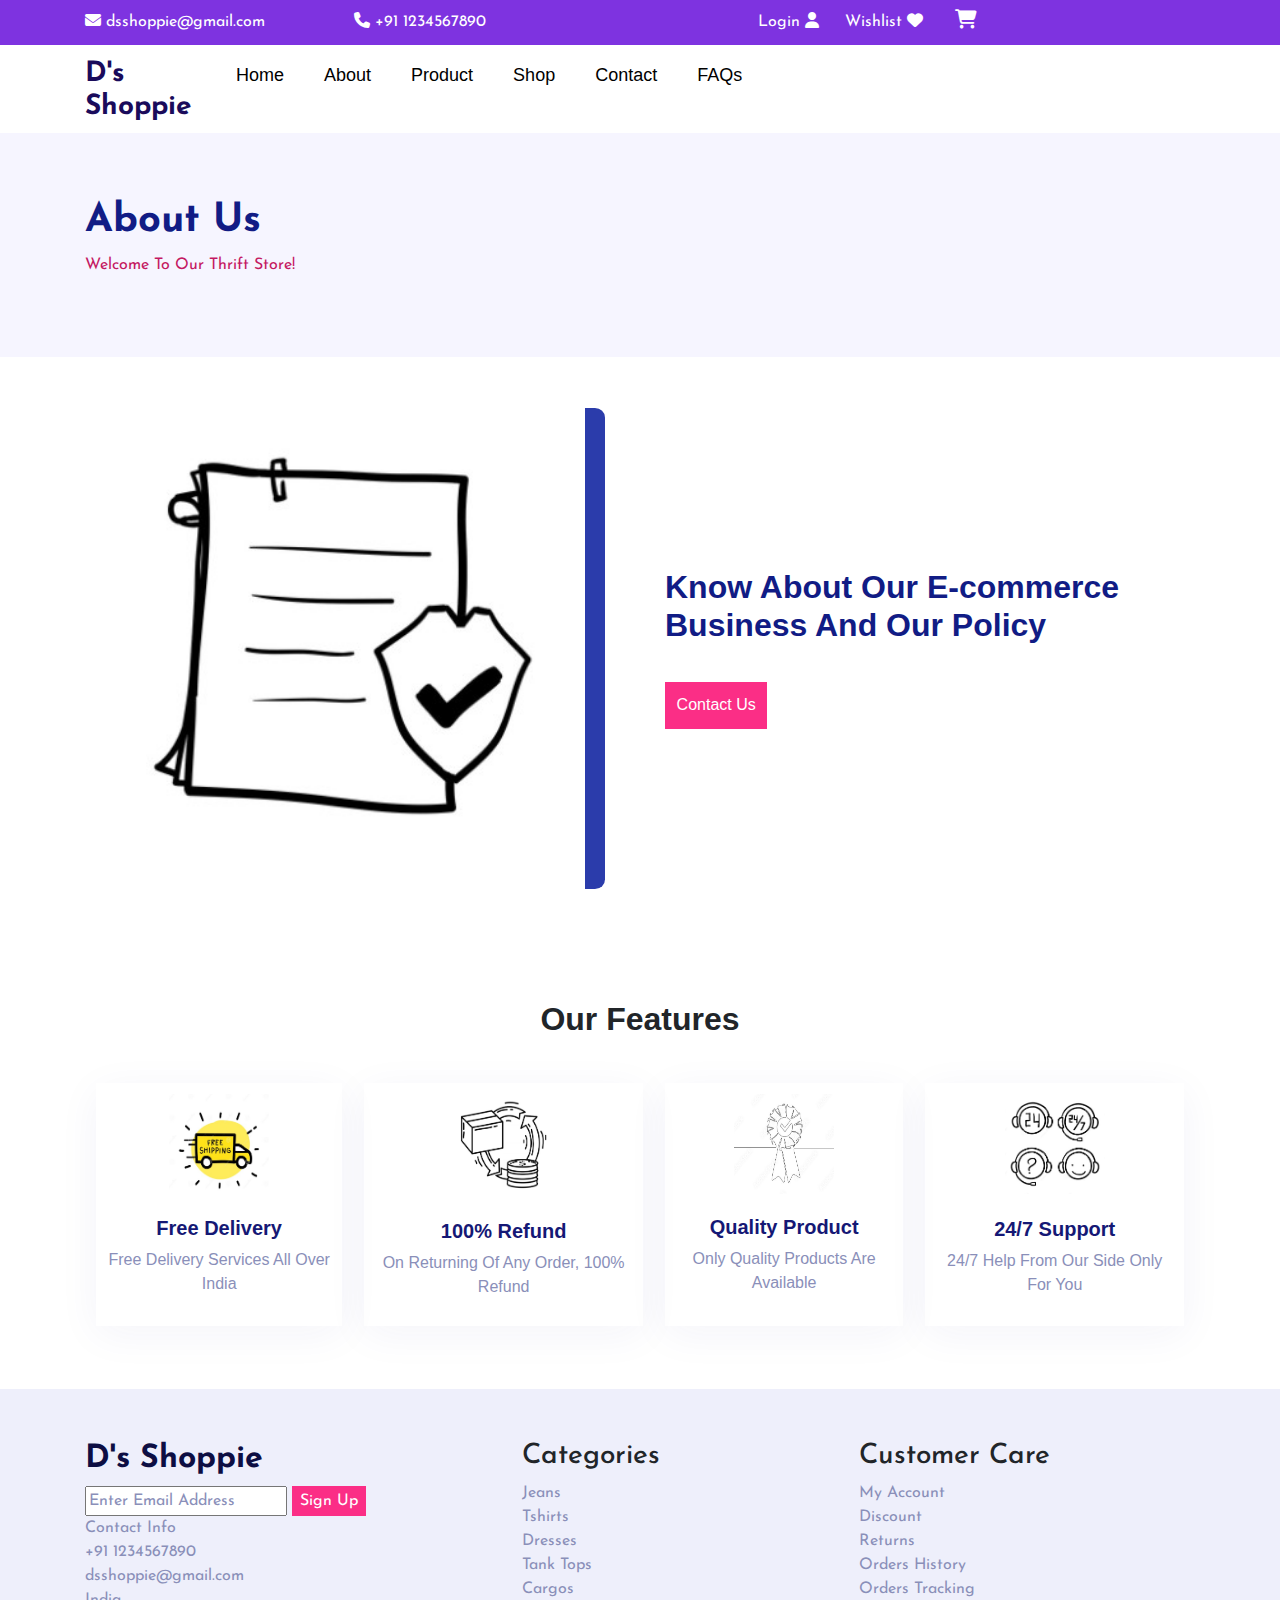
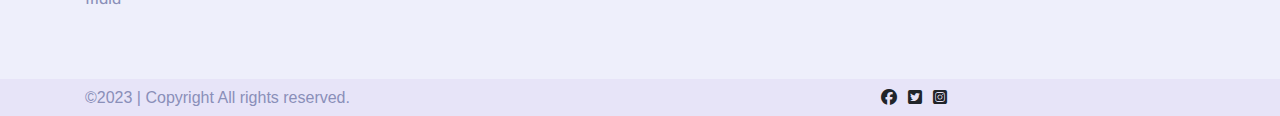
<file: Internship_Projecr (D's Shoppie)/thrift_store/aboutUs.html>
<!DOCTYPE html>
<html lang="en">

<head>
    <meta charset="UTF-8">
    <meta http-equiv="X-UA-Compatible" content="IE=edge">
    <meta name="viewport" content="width=device-width, initial-scale=1.0">
    <link rel="stylesheet" href="https://cdnjs.cloudflare.com/ajax/libs/font-awesome/6.1.1/css/all.min.css">
    <link rel="stylesheet" href="./styles/style.css">
    <link rel="stylesheet" href="styles/mediaQuery.css">
    <link rel="preconnect" href="https://fonts.googleapis.com">
    <link rel="preconnect" href="https://fonts.gstatic.com" crossorigin>
    <link href="https://fonts.googleapis.com/css2?family=Josefin+Sans&display=swap" rel="stylesheet">
    <link rel="stylesheet" href="https://cdn.jsdelivr.net/npm/bootstrap@4.4.1/dist/css/bootstrap.min.css" integrity="sha384-Vkoo8x4CGsO3+Hhxv8T/Q5PaXtkKtu6ug5TOeNV6gBiFeWPGFN9MuhOf23Q9Ifjh" crossorigin="anonymous">
    <title>About Us</title>
</head>

<body>

    <div class="navbar-top-main">
        <div class="container">
            <div class="navbar-top">
                <div class="navbar-top-left">
                    <div class="navbar-top-items item-1">
                        <i class="fa-solid fa-envelope"></i> dsshoppie@gmail.com
                    </div>
                    <div class="navbar-top-items item-2">
                        <i class="fa-solid fa-phone"></i> +91 1234567890
                    </div>
                </div>
                <div class="navbar-top-right">
                    <div class="navbar-top-items login">
                        <a href="myaccount.html">Login</a>
                        <i class="fa fa-user" aria-hidden="true"></i>
                    </div>
                    <div class="navbar-top-items wishlist">
                        Wishlist
                        <i class="fa-solid fa-heart"></i>
                    </div>
                    <div class="navbar-top-items cart">
                        <a href="shoppingCart.html"><i class="fa-solid fa-cart-shopping"></i></a>
                    </div>
                </div>
            </div>
        </div>
    </div>



    <div class="nav-media">
        <a href="index.html" id="active" class="active">D's Shoppie</a>
        <div id="myLinks">
            <a href="index.html">Home</a>
            <a href="aboutUs.html">About</a>
            <a href="shopGrid.html">Products</a>
            <a href="shoppingList.html">Shop</a>
            <a href="contactUs.html">Contact</a>
            <a href="faq.html">FAQs</a>
        </div>
        <a href="javascript:void(0);" class="icon" onclick="myFunction()">
            <i class="fa fa-bars"></i>
        </a>
    </div>





    <nav class="navbar-bottom-main">
        <div class="container navbar-bottom">
            <div class="navbar-heading">
                <a href="index.html">
                    <h3>D's Shoppie</h3>
                </a>
            </div>
            <div class="navbar-bottom-left">
                <div>
                    <ul>
                        <li><a href="index.html">Home</a></li>
                        <li><a href="aboutUs.html">About</a></li>
                        <li> <a href="shopGrid.html">Product</a></li>
                        <li> <a href="shoppingList.html">Shop</a></li>
                        <li> <a href="contactUs.html">Contact</a></li>
                        <li><a href="faq.html">FAQs</a></li>
                    </ul>
                </div>
            </div>

        </div>
    </nav>


    <!------------------------------- MAIN CONTENT -------------------------------->
    <div class="aboutUs-top">
        <div class="container aboutUs-top-content">
            <h1>About Us</h1>
            <p>Welcome To Our Thrift Store!</p>
        </div>
    </div>

    <div class="aboutus-main1">
        <div class="container aboutus-main1-content">
            <div class="aboutus-main1-img">
                <img style="height: 100%; max-width:500px; width: 100%;" src="./assets/images/policy.jpg" alt="">
            </div>
            <div class="aboutus-main1-text">
                <h2>Know About Our E-commerce Business And Our Policy</h2>
                <p></p>
                <a href="contactUs.html"><button>Contact Us</button></a>
            </div>
        </div>
    </div>

    <div class="aboutus-main2">
        <div class="container aboutus-main2-content">
            <h2>Our Features</h2>
            <div class="our-features">
                <div class="our-features-items">
                    <img src="./assets/images/freedelievery.jpeg" alt="">
                    <h5>Free Delivery</h5>
                    <p>Free Delivery Services All Over India</p>
                </div>
                <div class="our-features-items">
                    <img src="./assets/images/refund.jpg" alt="">
                    <h5>100% Refund</h5>
                    <p>On Returning Of Any Order, 100% Refund</p>
                </div>
                <div class="our-features-items">
                    <img src="./assets/images/qualityproduct.jpeg" alt="">
                    <h5>Quality Product</h5>
                    <p>Only Quality Products Are Available</p>
                </div>
                <div class="our-features-items">
                    <img src="./assets/images/support.jpeg" alt="">
                    <h5>24/7 Support</h5>
                    <p>24/7 Help From Our Side Only For You</p>
                </div>
            </div>
        </div>
    </div>


    <!------------------------------------------------ FOOTER --------------------------------------------------->
    <div class="top-footer">
        <div class="container footer-items">
            <div class="footer1">
                <h1>D's Shoppie</h1>
                <ul class="footer-list">
                    <li><input type="text" id="name" value="Enter Email Address">
                        <input id="footer-btn" class="sign-up" type="button" value="Sign Up">
                    </li>
                    <li>Contact Info</li>
                    <li>+91 1234567890</li>
                    <li>dsshoppie@gmail.com</li>
                    <li>India</li>
                </ul>
            </div>
            <div class="footer2 ">
                <h3>Categories</h3>
                <ul class="footer-list ">
                    <li>Jeans</li>
                    <li>Tshirts</li>
                    <li>Dresses</li>
                    <li>Tank Tops</li>
                    <li>Cargos</li>
                </ul>
            </div>
            <div class="footer3 ">
                <h3>Customer Care</h3>
                <ul class="footer-list ">
                    <li>My Account</li>
                    <li>Discount</li>
                    <li>Returns</li>
                    <li>Orders History</li>
                    <li>Orders Tracking</li>
                </ul>
            </div>

        </div>
    </div>

    <footer class="footer">
        <div class="container footer-bottom-items">
            <div class="fb1">
                <span>&copy;2023 | Copyright All rights reserved.</span>
            </div>
            <div class="fb2">
                <i class="fa-brands fa-facebook"></i>

                <!-- Twitter -->
                <i class="fa-brands fa-twitter-square"></i>

                <!-- Google -->
                <i class="fa-brands fa-instagram-square"></i>
            </div>

        </div>

    </footer>



    <!--------------------------- HAMBURGER ----------------------------- -->

    <script>
        function myFunction() {
            var x = document.getElementById("myLinks");
            if (x.style.display === "block") {
                x.style.display = "none";
            } else {
                x.style.display = "block";
            }
        }
    </script>




</body>
</file>
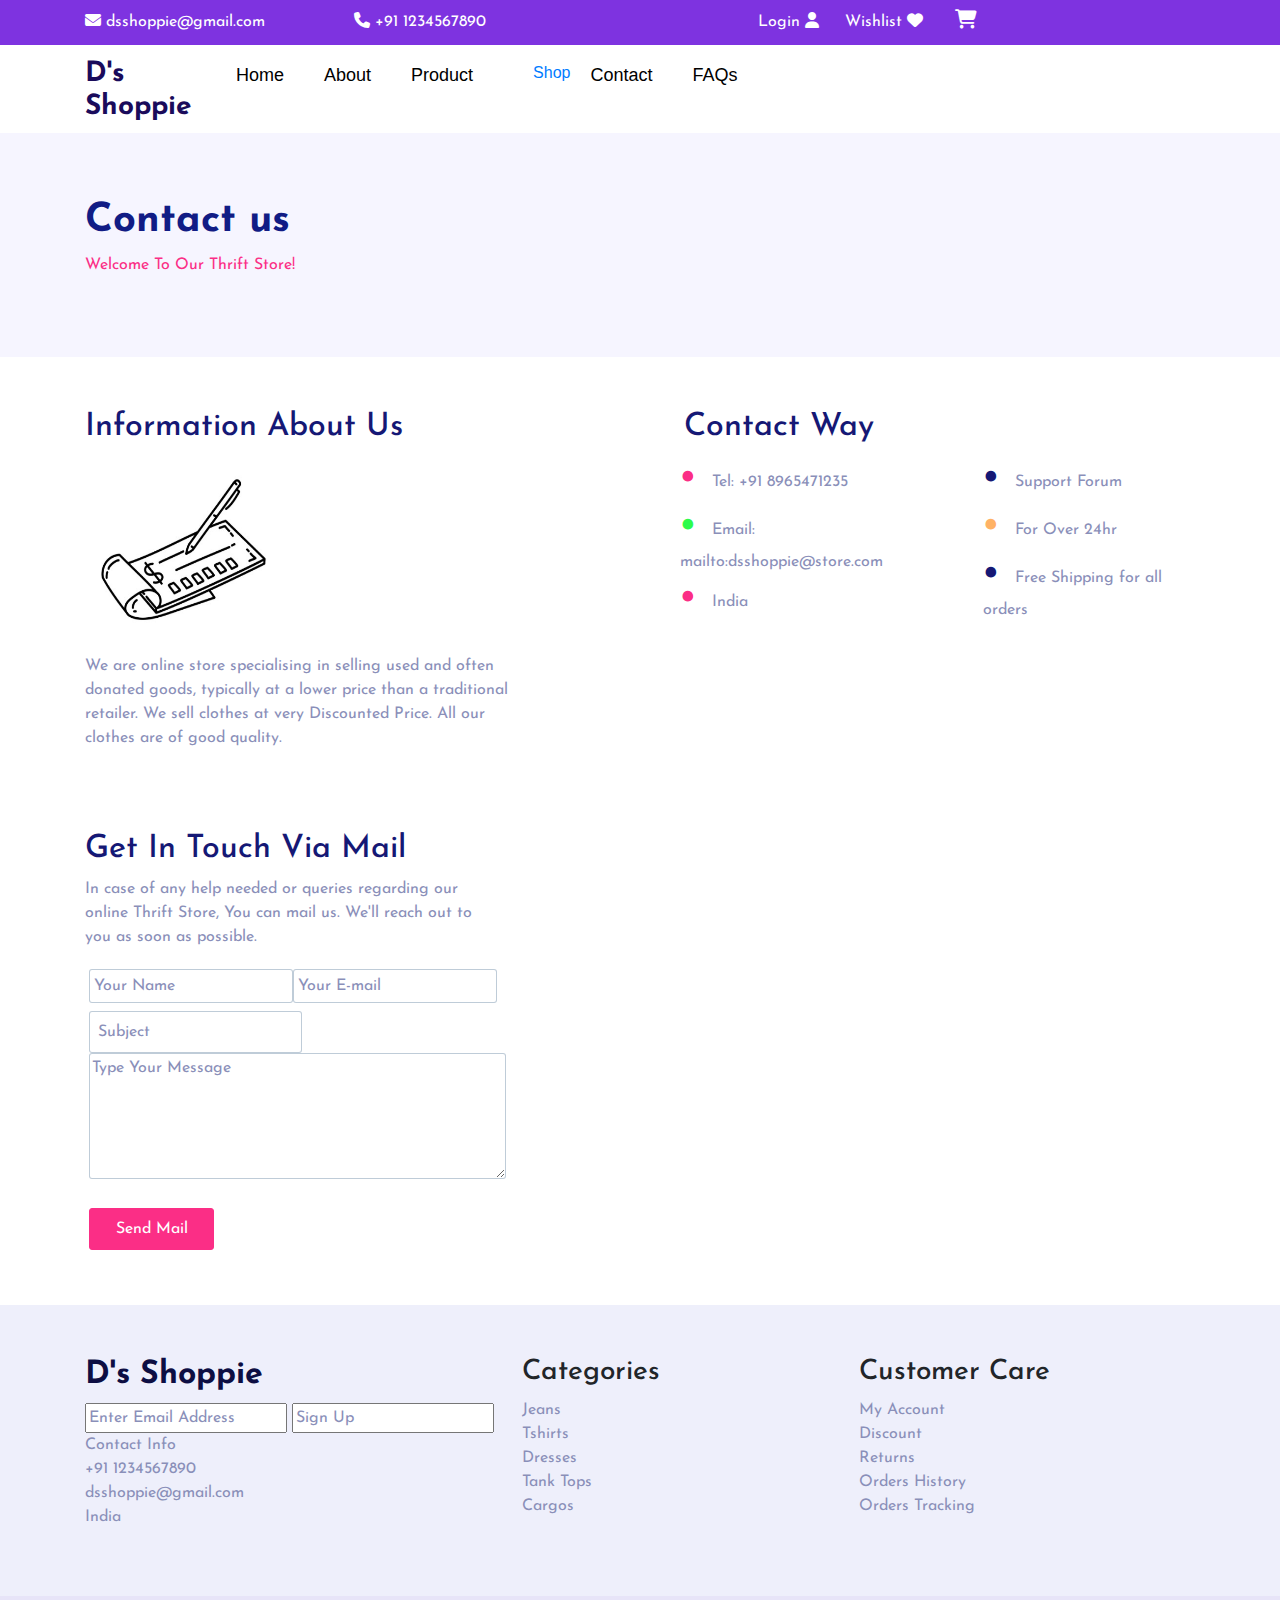
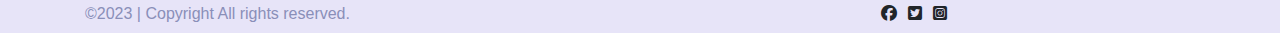
<file: Internship_Projecr (D's Shoppie)/thrift_store/contactUs.html>
<!DOCTYPE html>
<html lang="en">

<head>
    <meta charset="UTF-8">
    <meta http-equiv="X-UA-Compatible" content="IE=edge">
    <meta name="viewport" content="width=device-width, initial-scale=1.0">
    <link rel="stylesheet" href="https://cdnjs.cloudflare.com/ajax/libs/font-awesome/6.1.1/css/all.min.css">
    <link rel="stylesheet" href="./styles/style.css">
    <link rel="stylesheet" href="styles/mediaQuery.css">
    <link rel="preconnect" href="https://fonts.googleapis.com">
    <link rel="preconnect" href="https://fonts.gstatic.com" crossorigin>
    <link href="https://fonts.googleapis.com/css2?family=Josefin+Sans&display=swap" rel="stylesheet">
    <link rel="stylesheet" href="https://cdn.jsdelivr.net/npm/bootstrap@4.4.1/dist/css/bootstrap.min.css" integrity="sha384-Vkoo8x4CGsO3+Hhxv8T/Q5PaXtkKtu6ug5TOeNV6gBiFeWPGFN9MuhOf23Q9Ifjh" crossorigin="anonymous">
    <title>Contact Us</title>
</head>

<body>

    <div class="navbar-top-main">
        <div class="container">
            <div class="navbar-top">
                <div class="navbar-top-left">
                    <div class="navbar-top-items item-1">
                        <i class="fa-solid fa-envelope"></i> dsshoppie@gmail.com
                    </div>
                    <div class="navbar-top-items item-2">
                        <i class="fa-solid fa-phone"></i> +91 1234567890
                    </div>
                </div>
                <div class="navbar-top-right">
                    <div class="navbar-top-items login">
                        <a href="myaccount.html">Login</a>
                        <i class="fa fa-user" aria-hidden="true"></i>
                    </div>
                    <div class="navbar-top-items wishlist">
                        Wishlist
                        <i class="fa-solid fa-heart"></i>
                    </div>
                    <div class="navbar-top-items cart">
                        <a href="shoppingCart.html"><i class="fa-solid fa-cart-shopping"></i></a>
                    </div>
                </div>
            </div>
        </div>
    </div>



    <div class="nav-media">
        <a href="index.html" id="active" class="active">D's Shoppie</a>
        <div id="myLinks">
            <a href="index.html">Home</a>
            <a href="aboutUs.html">About</a>
            <a href="shopGrid.html">Product</a>
            <a href="shoppingList.html"> Shop </a>
            <a href="contactUs.html"> Contact</a>
            <a href="faq.html">FAQs</a>
        </div>
        <a href="javascript:void(0);" class="icon" onclick="myFunction()">
            <i class="fa fa-bars"></i>
        </a>
    </div>





    <nav class="navbar-bottom-main">
        <div class="container navbar-bottom">
            <div class="navbar-heading">
                <a href="index.html">
                    <h3>D's Shoppie</h3>
                </a>
            </div>
            <div class="navbar-bottom-left">
                <div>
                    <ul>
                        <li><a href="index.html">Home</a></li>
                        <li><a href="aboutUs.html">About</a></li>
                        <li> <a href="shopGrid.html"> Product</a></li>
                        <li></li><a href="shoppingList.html"> Shop </a>
                        </li>
                        <li> <a href="contactUs.html"> Contact </a></li>
                        <li><a href="faq.html">FAQs</a></li>
                    </ul>
                </div>
            </div>

        </div>
    </nav>

    <!------------------------------------ MAIN CONTENT -------------------------->
    <div class="contact-us-top">
        <div class="container contact-us-top-content">

            <h1>Contact us</h1>
            <p>Welcome To Our Thrift Store!</p>

        </div>
    </div>

    <div class="container contact-us-main">
        <div class="contactUs-main-left">
            <h2>Information About Us</h2>
            <img width="200px" height="200px" src="./assets/images/check.jpg ">
            <p>We are online store specialising in selling used and often donated goods, typically at a lower price than a traditional retailer. We sell clothes at very Discounted Price. All our clothes are of good quality.</p>
        </div>
        <div class=" contactUs-main-right ">
            <h2>Contact Way</h2>
            <div class="contact-way ">
                <div class="contact-way-left ">
                    <div>
                        <ul>
                            <li id="bullet1">Tel: +91 8965471235</li>
                            <li id="bullet2">Email: mailto:dsshoppie@store.com</li>
                            <li id="bullet1">India</li>
                        </ul>
                    </div>
                </div>
                <div class="contact-way-right ">
                    <div>
                        <ul>
                            <li id="bullet3">Support Forum</li>
                            <li id="bullet4">For Over 24hr</li>
                            <li id="bullet3">Free Shipping for all orders</li>
                        </ul>
                    </div>
                </div>
            </div>

        </div>

    </div>

    <div class="container contact-us-bottom ">
        <div class="contactUs-bottom-left ">
            <h2>Get In Touch Via Mail</h2>
            <p>In case of any help needed or queries regarding our online Thrift Store, You can mail us. We'll reach out to you as soon as possible.</p>
            <div class="form-top ">
                <div class="form-items ">
                    <input type="text " value="Your Name " id="Your Name " required>
                </div>
                <div class="form-items ">
                    <input type="email " value="Your E-mail " id="Your email " required>
                </div>

            </div>
            <div class="form-bottom form-items ">
                <input type="text " value="Subject " id="subject " required><br>
                <textarea id="type-msg " cols="44 " rows="5 " required>Type Your Message</textarea><br>
                <button class="send-mail-button ">Send Mail</button>
            </div>
        </div>

    </div>


    <!------------------------------------- FOOTER ---------------------------------->
    <div class="top-footer ">
        <div class="container footer-items ">
            <div class="footer1 ">
                <h1>D's Shoppie</h1>
                <ul class="footer-list ">
                    <li><input type="text " id="name " value="Enter Email Address ">
                        <input id="footer-btn " class="sign-up " type="button " value="Sign Up ">
                    </li>
                    <li>Contact Info</li>
                    <li>+91 1234567890</li>
                    <li>dsshoppie@gmail.com</li>
                    <li>India</li>
                </ul>
            </div>
            <div class="footer2 ">
                <h3>Categories</h3>
                <ul class="footer-list ">
                    <li>Jeans</li>
                    <li>Tshirts</li>
                    <li>Dresses</li>
                    <li>Tank Tops</li>
                    <li>Cargos</li>
                </ul>
            </div>
            <div class="footer3 ">
                <h3>Customer Care</h3>
                <ul class="footer-list ">
                    <li>My Account</li>
                    <li>Discount</li>
                    <li>Returns</li>
                    <li>Orders History</li>
                    <li>Orders Tracking</li>
                </ul>
            </div>

        </div>
    </div>

    <footer class="footer ">
        <div class="container footer-bottom-items ">
            <div class="fb1 ">
                <span>&copy;2023 | Copyright All rights reserved.</span>
            </div>
            <div class="fb2 ">
                <i class="fa-brands fa-facebook "></i>

                <!-- Twitter -->
                <i class="fa-brands fa-twitter-square "></i>

                <!-- Google -->
                <i class="fa-brands fa-instagram-square "></i>
            </div>

        </div>

    </footer>


    <!--------------------------- HAMBURGER ----------------------------- -->

    <script>
        function myFunction() {
            var x = document.getElementById("myLinks ");
            if (x.style.display === "block ") {
                x.style.display = "none ";
            } else {
                x.style.display = "block ";
            }
        }
    </script>



</body>

</html>
</file>
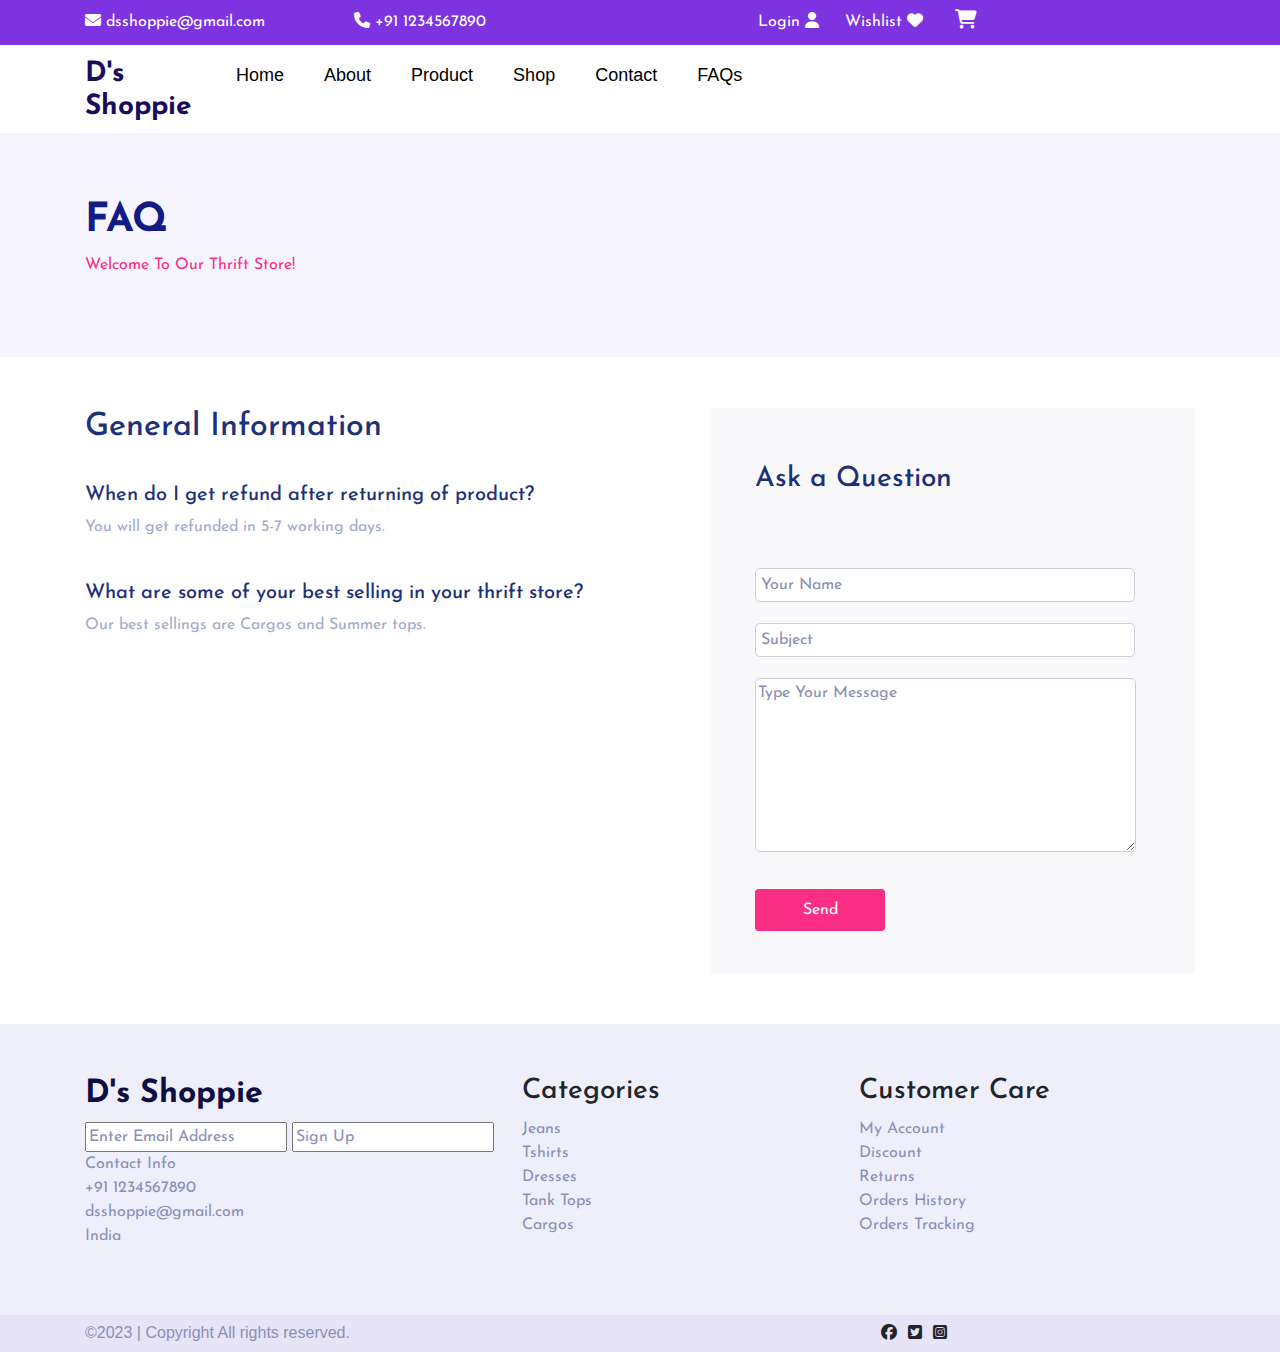
<file: Internship_Projecr (D's Shoppie)/thrift_store/faq.html>
<!DOCTYPE html>
<html lang="en">

<head>
    <meta charset="UTF-8">
    <meta http-equiv="X-UA-Compatible" content="IE=edge">
    <meta name="viewport" content="width=device-width, initial-scale=1.0">
    <link rel="stylesheet" href="https://cdnjs.cloudflare.com/ajax/libs/font-awesome/6.1.1/css/all.min.css">
    <link rel="stylesheet" href="./styles/style.css">
    <link rel="stylesheet" href="styles/mediaQuery.css">
    <link rel="preconnect" href="https://fonts.googleapis.com">
    <link rel="preconnect" href="https://fonts.gstatic.com" crossorigin>
    <link href="https://fonts.googleapis.com/css2?family=Josefin+Sans&display=swap" rel="stylesheet">
    <link rel="stylesheet" href="https://cdn.jsdelivr.net/npm/bootstrap@4.4.1/dist/css/bootstrap.min.css" integrity="sha384-Vkoo8x4CGsO3+Hhxv8T/Q5PaXtkKtu6ug5TOeNV6gBiFeWPGFN9MuhOf23Q9Ifjh" crossorigin="anonymous">
    <title>FAQs</title>
</head>

<body>

    <div class="navbar-top-main">
        <div class="container">
            <div class="navbar-top">
                <div class="navbar-top-left">
                    <div class="navbar-top-items item-1">
                        <i class="fa-solid fa-envelope"></i> dsshoppie@gmail.com
                    </div>
                    <div class="navbar-top-items item-2">
                        <i class="fa-solid fa-phone"></i> +91 1234567890
                    </div>
                </div>
                <div class="navbar-top-right">
                    <div class="navbar-top-items login">
                        <a href="myaccount.html">Login</a>
                        <i class="fa fa-user" aria-hidden="true"></i>
                    </div>
                    <div class="navbar-top-items wishlist">
                        Wishlist
                        <i class="fa-solid fa-heart"></i>
                    </div>
                    <div class="navbar-top-items cart">
                        <a href="shoppingCart.html"><i class="fa-solid fa-cart-shopping"></i></a>
                    </div>
                </div>
            </div>
        </div>
    </div>



    <div class="nav-media">
        <a href="index.html" id="active" class="active">ShopX</a>
        <div id="myLinks">
            <a href="index.html">Home</a>
            <a href="aboutUs.html">About</a>
            <a href="shopGrid.html">Product</a>
            <a href="shoppingList.html"> Shop </a>
            <a href="contactUs.html"> Contact</a>
            <a href="faq.html">FAQs</a>
        </div>
        <a href="javascript:void(0);" class="icon" onclick="myFunction()">
            <i class="fa fa-bars"></i>
        </a>
    </div>



    <nav class="navbar-bottom-main">
        <div class="container navbar-bottom">
            <div class="navbar-heading">
                <a href="index.html">
                    <h3>D's Shoppie</h3>
                </a>
            </div>
            <div class="navbar-bottom-left">
                <div>
                    <ul>
                        <li><a href="index.html">Home</a></li>
                        <li><a href="aboutUs.html">About</a></li>
                        <li> <a href="shopGrid.html"> Product</a></li>
                        <li> <a href="shoppingList.html"> Shop </a></li>
                        <li> <a href="contactUs.html"> Contact </a></li>
                        <li><a href="faq.html">FAQs</a></li>
                    </ul>
                </div>
            </div>

        </div>
    </nav>

    <!-------------------- FAQ TOP------------------------------------------------------- -->
    <div class="faq-top">
        <div class="container faq-top-content">
            <h1>FAQ</h1>
            <p>Welcome To Our Thrift Store!</p>
        </div>
    </div>

    <!----------------------------------------------- FAQ MAIN-------------------------------- -->
    <div class="faq-main">
        <div class="container faq-main-content">
            <div class="faq-main-left">
                <h2>General Information</h2>
                <div class="faq-ques">
                    <h5>When do I get refund after returning of product?</h5>
                    <p>You will get refunded in 5-7 working days.</p>
                </div>
                <div class="faq-ques">
                    <h5>What are some of your best selling in your thrift store?</h5>
                    <p>Our best sellings are Cargos and Summer tops.</p>
                </div>

            </div>
            <div class="faq-main-right">
                <div class="faq-form">
                    <h3>Ask a Question</h3>
                    <div class="faq-form-items">
                        <input type="text" value="Your Name" required><br>
                        <input type="text" value="Subject" required><br>
                        <textarea name="" id="" cols="40" rows="7">Type Your Message</textarea><br>
                        <button>Send</button>
                    </div>
                </div>
            </div>

        </div>
    </div>

    <!---------------------------------------- FOOTER -------------------------------------->
    <div class="top-footer ">
        <div class="container footer-items ">
            <div class="footer1 ">
                <h1>D's Shoppie</h1>
                <ul class="footer-list ">
                    <li><input type="text " id="name " value="Enter Email Address ">
                        <input id="footer-btn " class="sign-up " type="button " value="Sign Up ">
                    </li>
                    <li>Contact Info</li>
                    <li>+91 1234567890</li>
                    <li>dsshoppie@gmail.com</li>
                    <li>India</li>
                </ul>
            </div>
            <div class="footer2 ">
                <h3>Categories</h3>
                <ul class="footer-list ">
                    <li>Jeans</li>
                    <li>Tshirts</li>
                    <li>Dresses</li>
                    <li>Tank Tops</li>
                    <li>Cargos</li>
                </ul>
            </div>
            <div class="footer3 ">
                <h3>Customer Care</h3>
                <ul class="footer-list ">
                    <li>My Account</li>
                    <li>Discount</li>
                    <li>Returns</li>
                    <li>Orders History</li>
                    <li>Orders Tracking</li>
                </ul>
            </div>

        </div>
    </div>

    <footer class="footer ">
        <div class="container footer-bottom-items ">
            <div class="fb1 ">
                <span>&copy;2023 | Copyright All rights reserved.</span>
            </div>
            <div class="fb2 ">
                <i class="fa-brands fa-facebook "></i>

                <!-- Twitter -->
                <i class="fa-brands fa-twitter-square "></i>

                <!-- Google -->
                <i class="fa-brands fa-instagram-square "></i>
            </div>

        </div>

    </footer>


    <!--------------------------- HAMBURGER ----------------------------- -->

    <script>
        function myFunction() {
            var x = document.getElementById("myLinks");
            if (x.style.display === "block") {
                x.style.display = "none";
            } else {
                x.style.display = "block";
            }
        }
    </script>


</body>

</html>
</file>
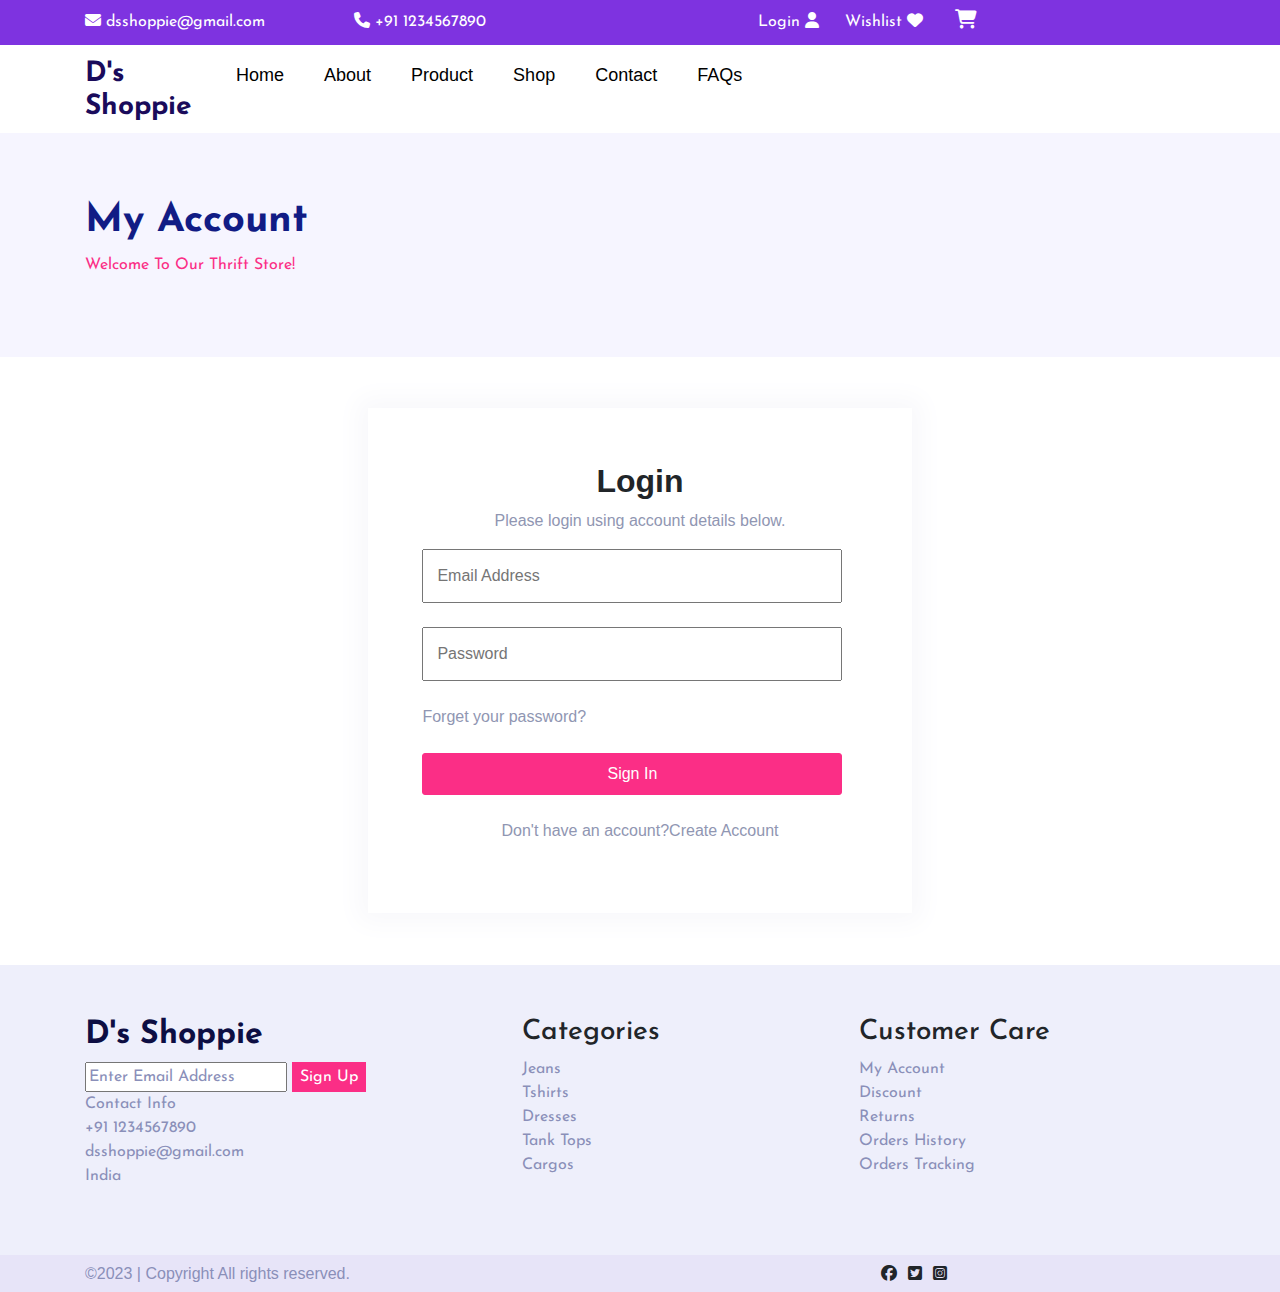
<file: Internship_Projecr (D's Shoppie)/thrift_store/myaccount.html>
<!DOCTYPE html>
<html lang="en">

<head>
    <meta charset="UTF-8">
    <meta http-equiv="X-UA-Compatible" content="IE=edge">
    <meta name="viewport" content="width=device-width, initial-scale=1.0">
    <link rel="stylesheet" href="https://cdnjs.cloudflare.com/ajax/libs/font-awesome/6.1.1/css/all.min.css">
    <link rel="stylesheet" href="./styles/style.css">
    <link rel="stylesheet" href="styles/mediaQuery.css">
    <link rel="preconnect" href="https://fonts.googleapis.com">
    <link rel="preconnect" href="https://fonts.gstatic.com" crossorigin>
    <link href="https://fonts.googleapis.com/css2?family=Josefin+Sans&display=swap" rel="stylesheet">
    <link rel="stylesheet" href="https://cdn.jsdelivr.net/npm/bootstrap@4.4.1/dist/css/bootstrap.min.css" integrity="sha384-Vkoo8x4CGsO3+Hhxv8T/Q5PaXtkKtu6ug5TOeNV6gBiFeWPGFN9MuhOf23Q9Ifjh" crossorigin="anonymous">
    <title>MyAccount</title>
</head>

<body>

    <div class="navbar-top-main">
        <div class="container">
            <div class="navbar-top">
                <div class="navbar-top-left">
                    <div class="navbar-top-items item-1">
                        <i class="fa-solid fa-envelope"></i> dsshoppie@gmail.com
                    </div>
                    <div class="navbar-top-items item-2">
                        <i class="fa-solid fa-phone"></i> +91 1234567890
                    </div>
                </div>
                <div class="navbar-top-right">
                    <div class="navbar-top-items login">
                        <a href="myaccount.html">Login</a>
                        <i class="fa fa-user" aria-hidden="true"></i>
                    </div>
                    <div class="navbar-top-items wishlist">
                        Wishlist
                        <i class="fa-solid fa-heart"></i>
                    </div>
                    <div class="navbar-top-items cart">
                        <a href="shoppingCart.html"><i class="fa-solid fa-cart-shopping"></i></a>
                    </div>
                </div>
            </div>
        </div>
    </div>



    <div class="nav-media">
        <a href="index.html" id="active" class="active">D's Shoppie</a>
        <div id="myLinks">
            <a href="index.html">Home</a>
            <a href="aboutUs.html">About</a>
            <a href="shopGrid.html">Product</a>
            <a href="shoppingList.html"> Shop </a>
            <a href="contactUs.html"> Contact</a>
            <a href="faq.html">FAQs</a>
        </div>
        <a href="javascript:void(0);" class="icon" onclick="myFunction()">
            <i class="fa fa-bars"></i>
        </a>
    </div>


    <nav class="navbar-bottom-main">
        <div class="container navbar-bottom">
            <div class="navbar-heading">
                <a href="index.html">
                    <h3>D's Shoppie</h3>
                </a>
            </div>
            <div class="navbar-bottom-left">
                <div>
                    <ul>
                        <li><a href="index.html">Home</a></li>
                        <li><a href="aboutUs.html">About</a></li>
                        <li> <a href="shopGrid.html"> Product</a></li>
                        <li> <a href="shoppingList.html"> Shop </a></li>
                        <li> <a href="contactUs.html"> Contact </a></li>
                        <li><a href="faq.html">FAQs</a></li>
                    </ul>
                </div>
            </div>

        </div>
    </nav>

    <!-------------------------------- MAIN CONTENT ---------------------------------->


    <div class="myaccount-top">
        <div class="container myaccount-top-content">
            <h1>My Account</h1>
            <p>Welcome To Our Thrift Store!</p>
        </div>
    </div>
    <div class="login-form-out">
        <section class="login-form">
            <form action="">
                <h2>Login</h2>
                <p>Please login using account details below.</p>
                <input type="email" placeholder="Email Address"><br><br>
                <input type="password" placeholder="Password"><br><br>
                <a href="#">Forget your password?</a><br><br>
                <button><a href="index.html">Sign In</a></button></a><br><br>
                <p>Don't have an account?<a href="#">Create Account</a></p>
            </form>
        </section>



        <!------------------------------------------------ FOOTER ----------------------------------->
        <div class="top-footer">
            <div class="container footer-items">
                <div class="footer1">
                    <h1>D's Shoppie</h1>
                    <ul class="footer-list">
                        <li><input type="text" id="name" value="Enter Email Address">
                            <input id="footer-btn" class="sign-up" type="button" value="Sign Up">
                        </li>
                        <li>Contact Info</li>
                        <li>+91 1234567890</li>
                        <li>dsshoppie@gmail.com</li>
                        <li>India</li>
                    </ul>
                </div>
                <div class="footer2 ">
                    <h3>Categories</h3>
                    <ul class="footer-list ">
                        <li>Jeans</li>
                        <li>Tshirts</li>
                        <li>Dresses</li>
                        <li>Tank Tops</li>
                        <li>Cargos</li>
                    </ul>
                </div>
                <div class="footer3 ">
                    <h3>Customer Care</h3>
                    <ul class="footer-list ">
                        <li>My Account</li>
                        <li>Discount</li>
                        <li>Returns</li>
                        <li>Orders History</li>
                        <li>Orders Tracking</li>
                    </ul>
                </div>

            </div>
        </div>

        <footer class="footer ">
            <div class="container footer-bottom-items ">
                <div class="fb1 ">
                    <span>&copy;2023 | Copyright All rights reserved.</span>
                </div>
                <div class="fb2 ">
                    <i class="fa-brands fa-facebook "></i>

                    <!-- Twitter -->
                    <i class="fa-brands fa-twitter-square "></i>

                    <!-- Google -->
                    <i class="fa-brands fa-instagram-square "></i>
                </div>

            </div>

        </footer>



        <!--------------------------- HAMBURGER ----------------------------- -->

        <script>
            function myFunction() {
                var x = document.getElementById("myLinks");
                if (x.style.display === "block") {
                    x.style.display = "none";
                } else {
                    x.style.display = "block";
                }
            }
        </script>



</body>

</html>
</file>
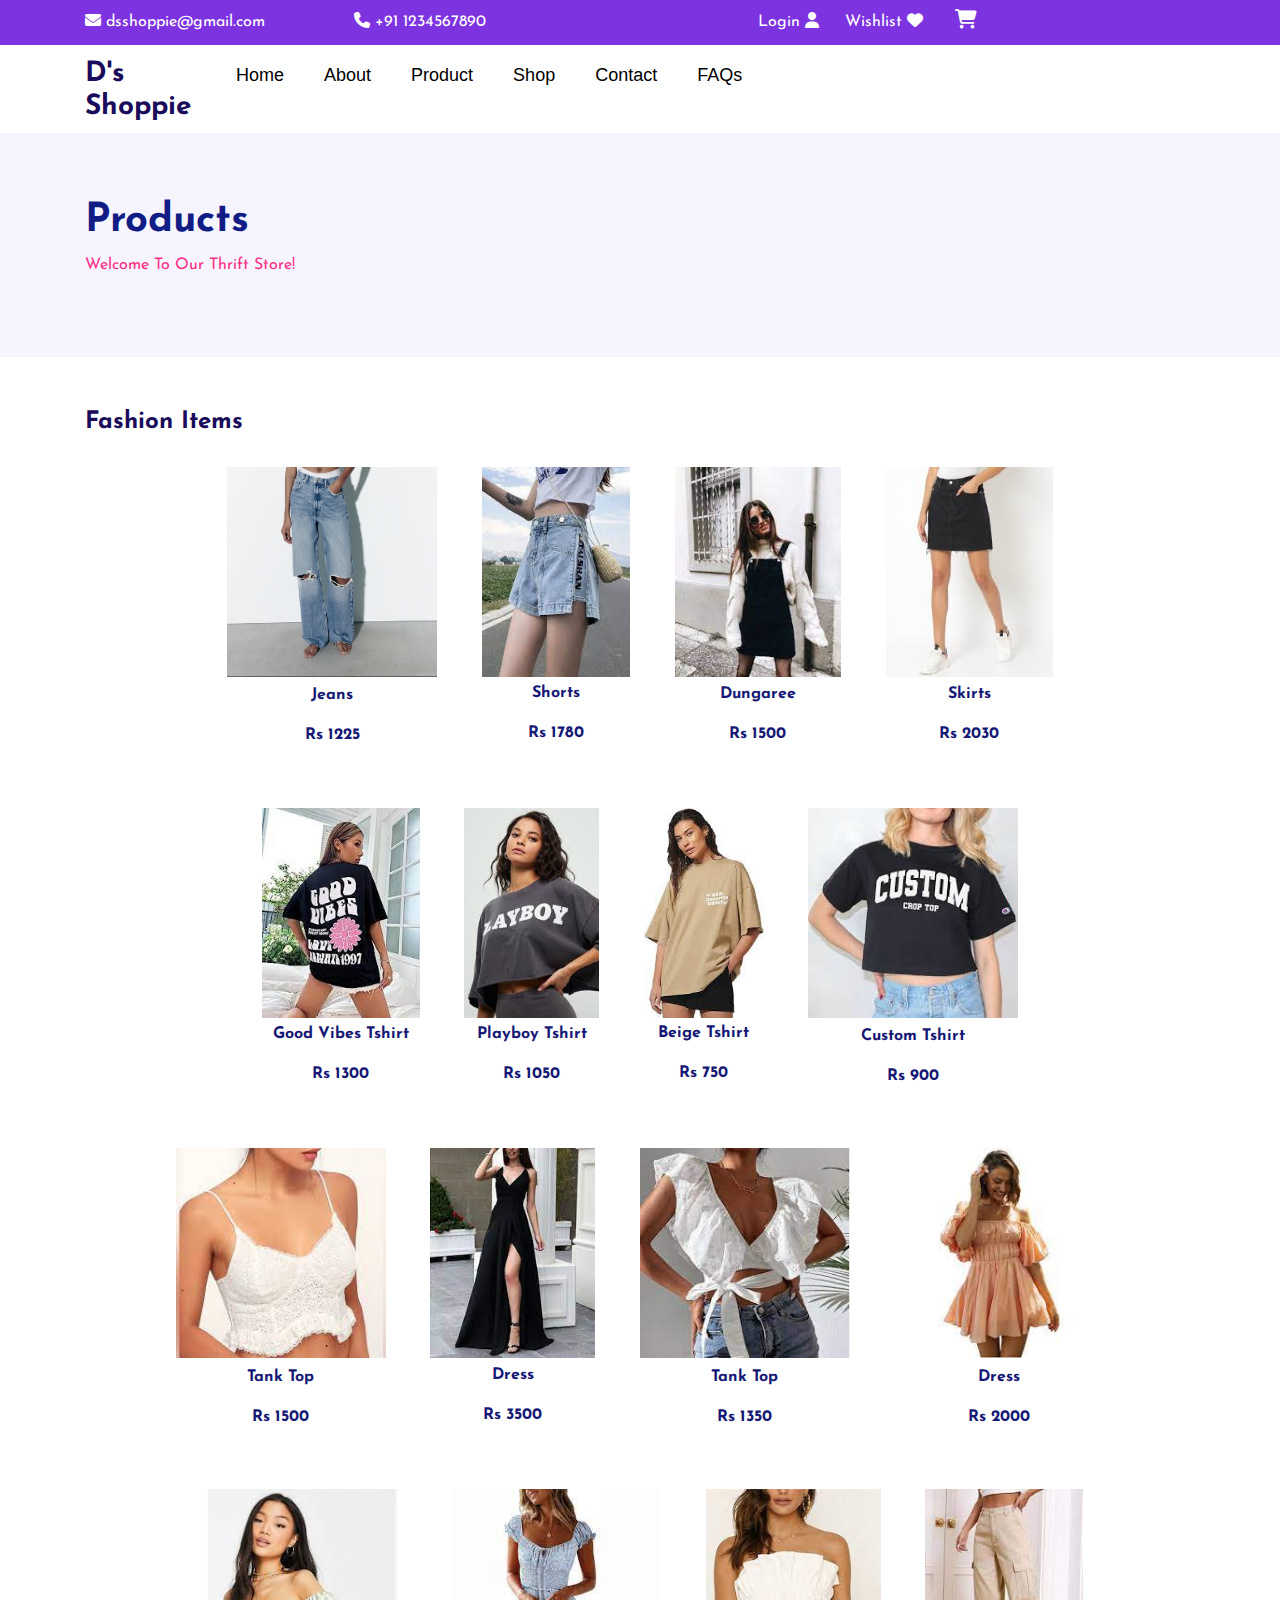
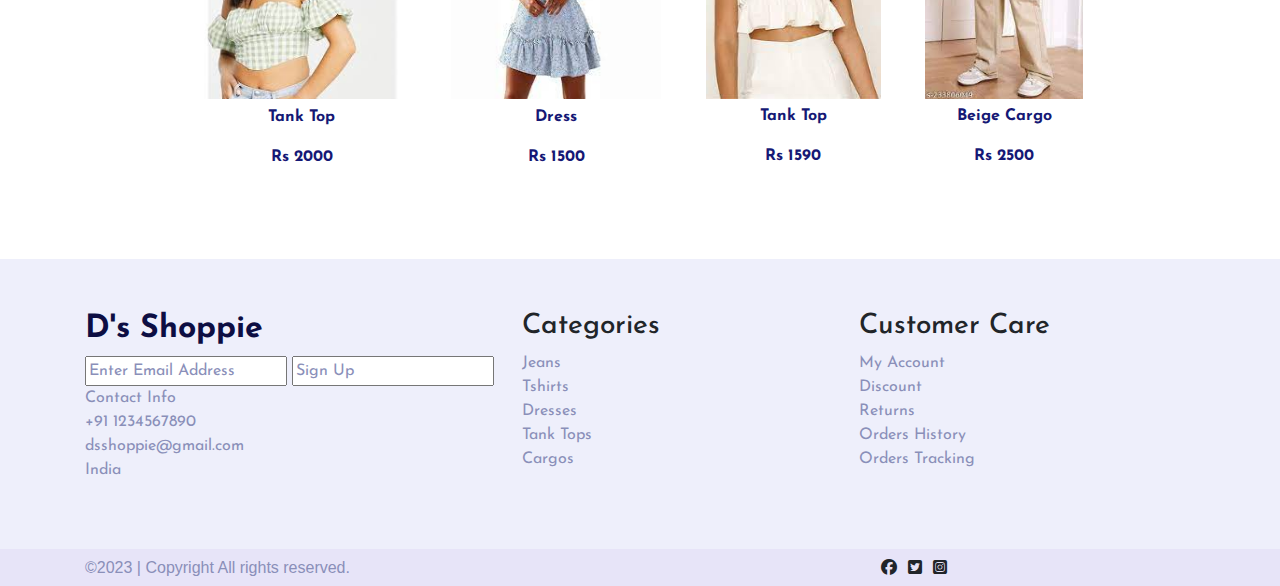
<file: Internship_Projecr (D's Shoppie)/thrift_store/shopGrid.html>
<!DOCTYPE html>
<html lang="en">

<head>
    <meta charset="UTF-8">
    <meta http-equiv="X-UA-Compatible" content="IE=edge">
    <meta name="viewport" content="width=device-width, initial-scale=1.0">
    <link rel="stylesheet" href="https://cdnjs.cloudflare.com/ajax/libs/font-awesome/6.1.1/css/all.min.css">
    <link rel="stylesheet" href="./styles/style.css">
    <link rel="stylesheet" href="styles/mediaQuery.css">
    <link rel="preconnect" href="https://fonts.googleapis.com">
    <link rel="preconnect" href="https://fonts.gstatic.com" crossorigin>
    <link href="https://fonts.googleapis.com/css2?family=Josefin+Sans&display=swap" rel="stylesheet">
    <link rel="stylesheet" href="https://cdn.jsdelivr.net/npm/bootstrap@4.4.1/dist/css/bootstrap.min.css" integrity="sha384-Vkoo8x4CGsO3+Hhxv8T/Q5PaXtkKtu6ug5TOeNV6gBiFeWPGFN9MuhOf23Q9Ifjh" crossorigin="anonymous">
    <title>Shop Grid</title>
</head>

<body>

    <div class="navbar-top-main">
        <div class="container">
            <div class="navbar-top">
                <div class="navbar-top-left">
                    <div class="navbar-top-items item-1">
                        <i class="fa-solid fa-envelope"></i> dsshoppie@gmail.com
                    </div>
                    <div class="navbar-top-items item-2">
                        <i class="fa-solid fa-phone"></i> +91 1234567890
                    </div>
                </div>
                <div class="navbar-top-right">
                    <div class="navbar-top-items login">
                        <a href="myaccount.html">Login</a>
                        <i class="fa fa-user" aria-hidden="true"></i>
                    </div>
                    <div class="navbar-top-items wishlist">
                        Wishlist
                        <i class="fa-solid fa-heart"></i>
                    </div>
                    <div class="navbar-top-items cart">
                        <a href="shoppingCart.html"><i class="fa-solid fa-cart-shopping"></i></a>
                    </div>
                </div>
            </div>
        </div>
    </div>


    <div class="nav-media">
        <a href="index.html" id="active" class="active">ShopX</a>
        <div id="myLinks">
            <a href="index.html">Home</a>
            <a href="aboutUs.html">About</a>
            <a href="shopGrid.html">Product</a>
            <a href="shoppingList.html"> Shop </a>
            <a href="contactUs.html"> Contact</a>
            <a href="faq.html">FAQs</a>
        </div>
        <a href="javascript:void(0);" class="icon" onclick="myFunction()">
            <i class="fa fa-bars"></i>
        </a>
    </div>

    <nav class="navbar-bottom-main">
        <div class="container navbar-bottom">
            <div class="navbar-heading">
                <a href="index.html">
                    <h3>D's Shoppie</h3>
                </a>
            </div>
            <div class="navbar-bottom-left">
                <div>
                    <ul>
                        <li><a href="index.html">Home</a></li>
                        <li><a href="aboutUs.html">About</a></li>
                        <li> <a href="shopGrid.html"> Product</a></li>
                        <li> <a href="shoppingList.html"> Shop </a></li>
                        <li> <a href="contactUs.html"> Contact </a></li>
                        <li><a href="faq.html">FAQs</a></li>
                    </ul>
                </div>
            </div>

        </div>
    </nav>

    <!----------------------------------- MAIN CONTENT --------------------------------->


    <div class="shopgrid-top">
        <div class="container shopgrid-top-content">
            <h1>Products</h1>
            <p>Welcome To Our Thrift Store!</p>
        </div>
    </div>

    <div class="container accessories">
        <div class="shop-grid-heading">
            <h4>Fashion Items</h4>
        </div>
    </div>
    </div>


    <div class="container-fluid sg-items-1">
        <div class="row">
            <div class="container sg-items-list">

                <div class="sg-elements">
                    <img width="2000px" height="900px" src="./assets/images/j.jpg" alt="">
                    <p class="sg-item-price">Jeans</p>
                    <p>Rs 1225</p>
                </div>
                <div class="sg-elements">
                    <img src="./assets/images/shorts.jpg" alt="">
                    <p class="sg-item-price">Shorts</p>
                    <p>Rs 1780</p>
                </div>
                <div class="sg-elements">
                    <img src="./assets/images/d4.jpg" alt="">
                    <p class="sg-item-price">Dungaree</p>
                    <p>Rs 1500</p>
                </div>
                <div class="sg-elements">
                    <img src="./assets/images/skirt.jpg" alt="">
                    <p class="sg-item-price">Skirts</p>
                    <p>Rs 2030</p>
                </div>
            </div>
        </div>
    </div>
    <div class="container-fluid sg-items-2">
        <div class="row">
            <div class="container sg-items-list">
                <div class="sg-elements">
                    <img src="./assets/images/t1.jpg" alt="">
                    <p class="sg-item-price">Good Vibes Tshirt</p>
                    <p>Rs 1300</p>
                </div>
                <div class="sg-elements">
                    <img src="./assets/images/t4.jpg" alt="">
                    <p class="sg-item-price">Playboy Tshirt</p>
                    <p>Rs 1050</p>
                </div>
                <div class="sg-elements">
                    <img src="./assets/images/t2.jpg" alt="">
                    <p class="sg-item-price">Beige Tshirt</p>
                    <p>Rs 750</p>
                </div>
                <div class="sg-elements">
                    <img src="./assets/images/t3.jpg" alt="">
                    <p class="sg-item-price">Custom Tshirt</p>
                    <p>Rs 900</p>
                </div>
            </div>
        </div>
    </div>
    <div class="container-fluid sg-items-3">
        <div class="row">
            <div class="container sg-items-list">
                <div class="sg-elements">
                    <img src="./assets/images/c1.jpg" alt="">
                    <p class="sg-item-price">Tank Top</p>
                    <p>Rs 1500</p>
                </div>
                <div class="sg-elements">
                    <img src="./assets/images/d1.jpg" alt="">
                    <p class="sg-item-price">Dress</p>
                    <p>Rs 3500</p>
                </div>
                <div class="sg-elements">
                    <img src="./assets/images/c2.jpg" alt="">
                    <p class="sg-item-price">Tank Top</p>
                    <p>Rs 1350</p>
                </div>
                <div class="sg-elements">
                    <img src="./assets/images/d2.jpg" alt="">
                    <p class="sg-item-price">Dress</p>
                    <p>Rs 2000</p>
                </div>
            </div>
        </div>
    </div>
    <div class="container-fluid sg-items-3">
        <div class="row">
            <div class="container sg-items-list">
                <div class="sg-elements">
                    <img src="./assets/images/c4.jpg" alt="">
                    <p class="sg-item-price">Tank Top</p>
                    <p>Rs 2000</p>
                </div>
                <div class="sg-elements">
                    <img src="./assets/images/d3.jpg" alt="">
                    <p class="sg-item-price">Dress</p>
                    <p>Rs 1500</p>
                </div>
                <div class="sg-elements">
                    <img src="./assets/images/c3.jpg" alt="">
                    <p class="sg-item-price">Tank Top</p>
                    <p>Rs 1590</p>
                </div>
                <div class="sg-elements">
                    <img src="./assets/images/cargo.jpg" alt="">
                    <p class="sg-item-price">Beige Cargo</p>
                    <p>Rs 2500</p>
                </div>
            </div>
        </div>
    </div>


    <!------------------------------------- FOOTER ----------------------------------------------->
    <div class="top-footer ">
        <div class="container footer-items ">
            <div class="footer1 ">
                <h1>D's Shoppie</h1>
                <ul class="footer-list ">
                    <li><input type="text " id="name " value="Enter Email Address ">
                        <input id="footer-btn " class="sign-up " type="button " value="Sign Up ">
                    </li>
                    <li>Contact Info</li>
                    <li>+91 1234567890</li>
                    <li>dsshoppie@gmail.com</li>
                    <li>India</li>
                </ul>
            </div>
            <div class="footer2 ">
                <h3>Categories</h3>
                <ul class="footer-list ">
                    <li>Jeans</li>
                    <li>Tshirts</li>
                    <li>Dresses</li>
                    <li>Tank Tops</li>
                    <li>Cargos</li>
                </ul>
            </div>
            <div class="footer3 ">
                <h3>Customer Care</h3>
                <ul class="footer-list ">
                    <li>My Account</li>
                    <li>Discount</li>
                    <li>Returns</li>
                    <li>Orders History</li>
                    <li>Orders Tracking</li>
                </ul>
            </div>

        </div>
    </div>

    <footer class="footer ">
        <div class="container footer-bottom-items ">
            <div class="fb1 ">
                <span>&copy;2023 | Copyright All rights reserved.</span>
            </div>
            <div class="fb2 ">
                <i class="fa-brands fa-facebook "></i>

                <!-- Twitter -->
                <i class="fa-brands fa-twitter-square "></i>

                <!-- Google -->
                <i class="fa-brands fa-instagram-square "></i>
            </div>

        </div>

    </footer>



    <!--------------------------- HAMBURGER ----------------------------- -->

    <script>
        function myFunction() {
            var x = document.getElementById("myLinks");
            if (x.style.display === "block") {
                x.style.display = "none";
            } else {
                x.style.display = "block";
            }
        }
    </script>


</body>

</html>
</file>
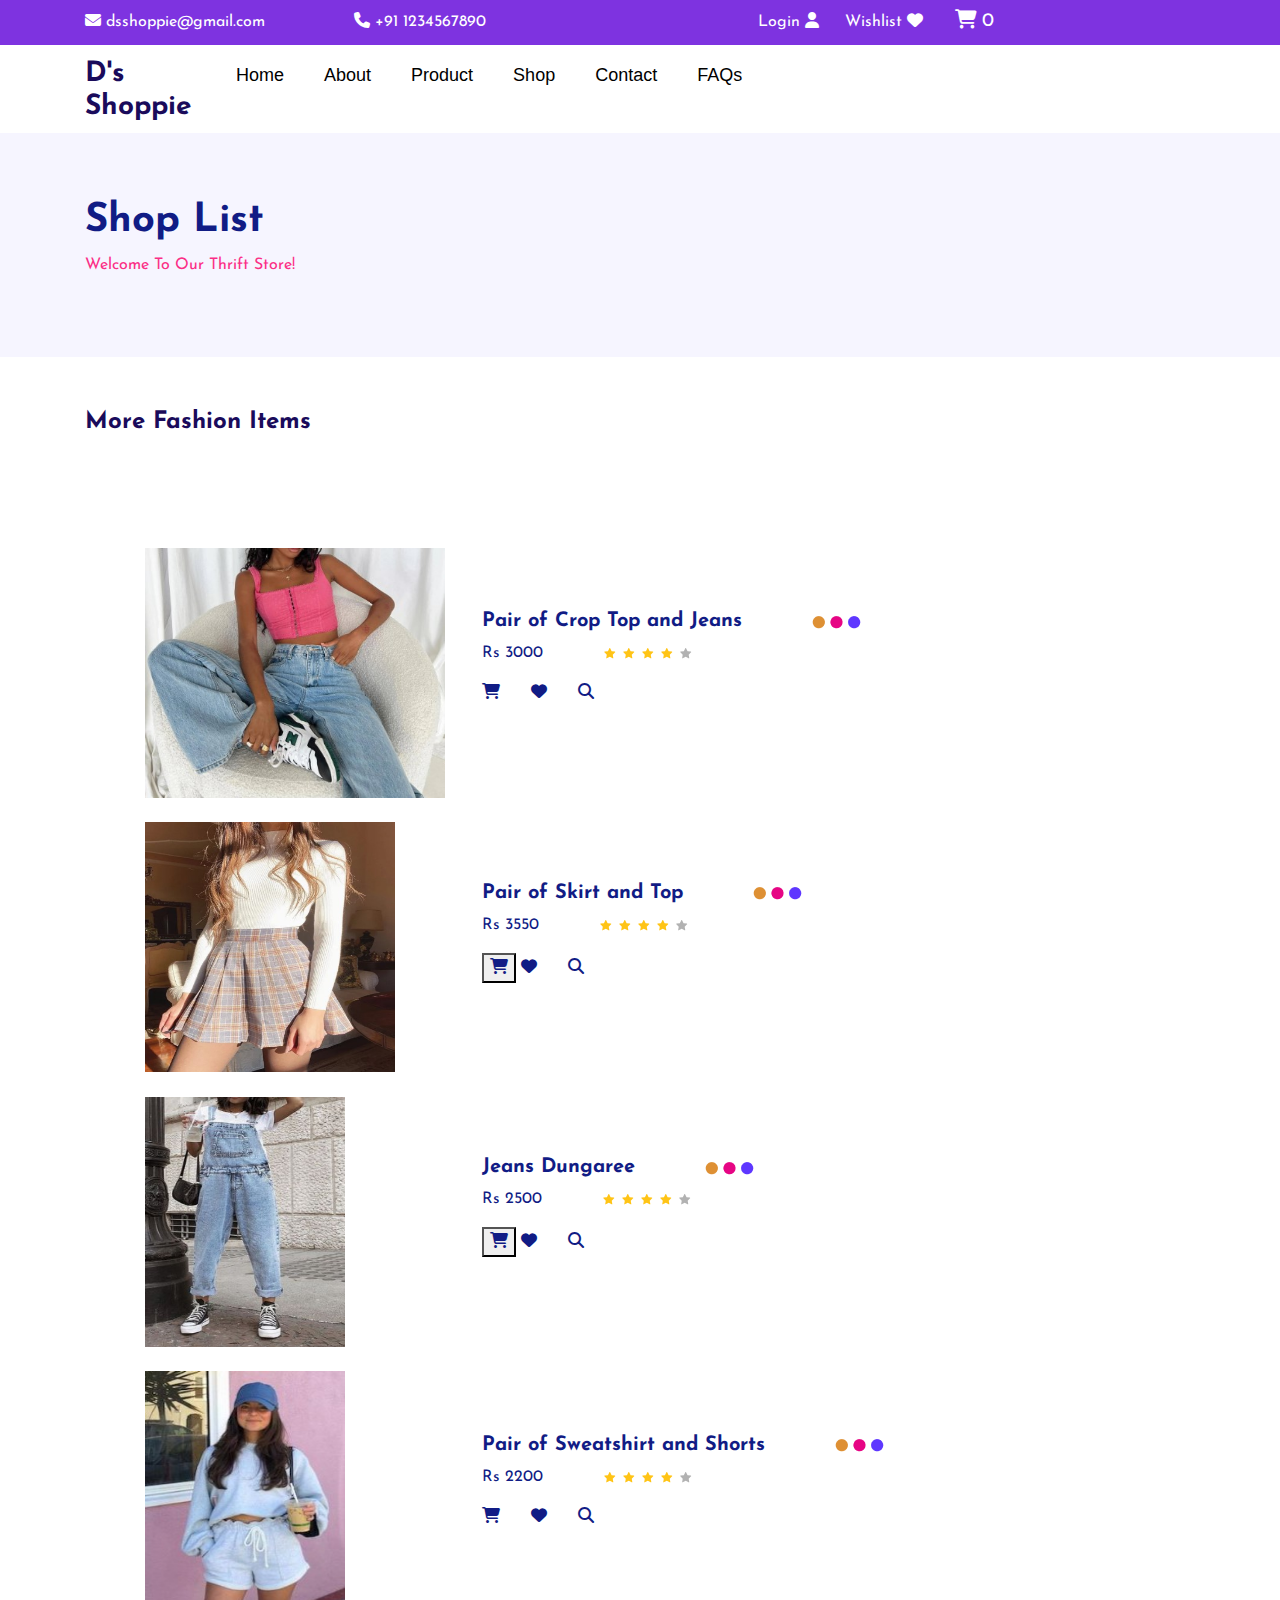
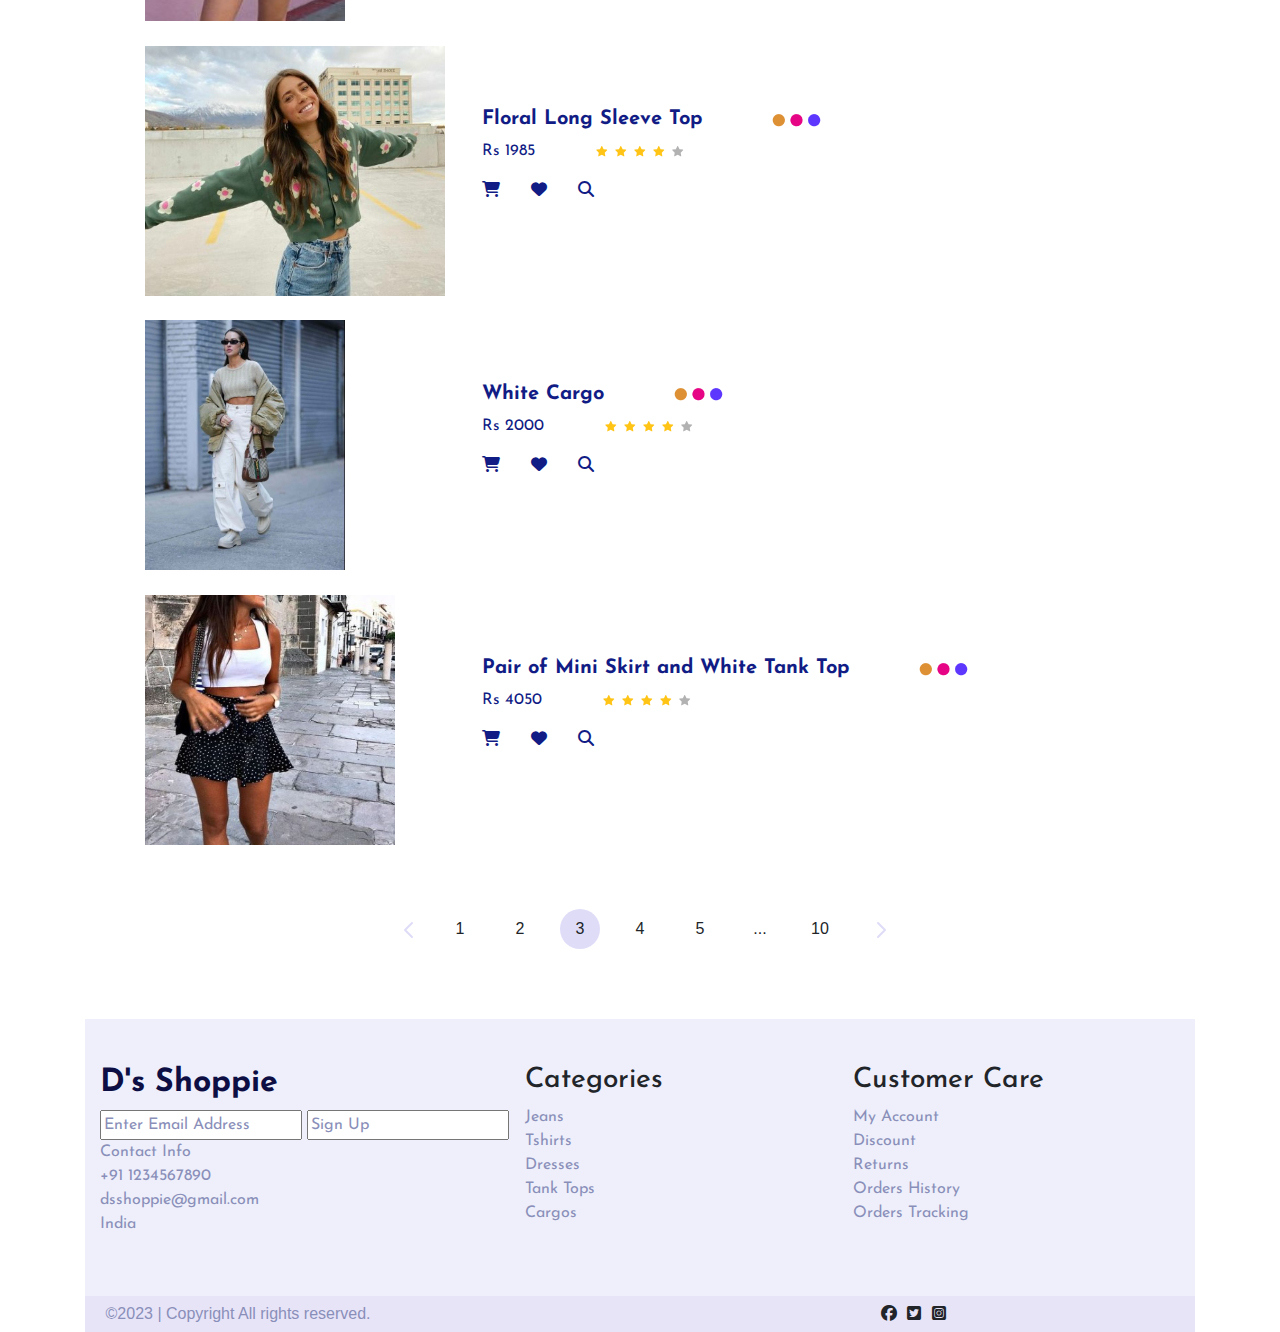
<file: Internship_Projecr (D's Shoppie)/thrift_store/shoppingList.html>
<!DOCTYPE html>
<html lang="en">

<head>
    <meta charset="UTF-8">
    <meta http-equiv="X-UA-Compatible" content="IE=edge">
    <meta name="viewport" content="width=device-width, initial-scale=1.0">
    <link rel="stylesheet" href="https://cdnjs.cloudflare.com/ajax/libs/font-awesome/6.1.1/css/all.min.css">
    <link rel="stylesheet" href="./styles/style.css">
    <link rel="stylesheet" href="styles/mediaQuery.css">
    <link rel="preconnect" href="https://fonts.googleapis.com">
    <link rel="preconnect" href="https://fonts.gstatic.com" crossorigin>
    <link href="https://fonts.googleapis.com/css2?family=Josefin+Sans&display=swap" rel="stylesheet">
    <link rel="stylesheet" href="https://cdn.jsdelivr.net/npm/bootstrap@4.4.1/dist/css/bootstrap.min.css" integrity="sha384-Vkoo8x4CGsO3+Hhxv8T/Q5PaXtkKtu6ug5TOeNV6gBiFeWPGFN9MuhOf23Q9Ifjh" crossorigin="anonymous">
    <script src="index.js" async></script>
    <title>Shop List</title>
</head>

<body>

    <div class="navbar-top-main">
        <div class="container">
            <div class="navbar-top">
                <div class="navbar-top-left">
                    <div class="navbar-top-items item-1">
                        <i class="fa-solid fa-envelope"></i> dsshoppie@gmail.com
                    </div>
                    <div class="navbar-top-items item-2">
                        <i class="fa-solid fa-phone"></i> +91 1234567890
                    </div>
                </div>
                <div class="navbar-top-right">
                    <div class="navbar-top-items login">
                        <a href="myaccount.html">Login</a>
                        <i class="fa fa-user" aria-hidden="true"></i>
                    </div>
                    <div class="navbar-top-items wishlist">
                        Wishlist
                        <i class="fa-solid fa-heart"></i>
                    </div>
                    <div class="navbar-top-items cart">
                        <a href="shoppingCart.html"><i class="fa-solid fa-cart-shopping"></i><span>0</span></a>
                    </div>
                </div>
            </div>
        </div>
    </div>



    <div class="nav-media">
        <a href="index.html" id="active" class="active">ShopX</a>
        <div id="myLinks">
            <a href="index.html">Home</a>
            <a href="aboutUs.html">About</a>
            <a href="shopGrid.html">Product</a>
            <a href="shoppingList.html"> Shop </a>
            <a href="contactUs.html"> Contact</a>
            <a href="faq.html">FAQs</a>
        </div>
        <a href="javascript:void(0);" class="icon" onclick="myFunction()">
            <i class="fa fa-bars"></i>
        </a>
    </div>



    <nav class="navbar-bottom-main">
        <div class="container navbar-bottom">
            <div class="navbar-heading">
                <a href="index.html">
                    <h3>D's Shoppie</h3>
                </a>
            </div>
            <div class="navbar-bottom-left">
                <div>
                    <ul>
                        <li><a href="index.html">Home</a></li>
                        <li><a href="aboutUs.html">About</a></li>
                        <li> <a href="shopGrid.html"> Product</a></li>
                        <li> <a href="shoppingList.html"> Shop </a></li>
                        <li> <a href="contactUs.html"> Contact </a></li>
                        <li><a href="faq.html">FAQs</a></li>
                    </ul>
                </div>
            </div>

        </div>
    </nav>
    <!------------------------------------- MAIN CONTENT ----------------------------------->
    <div class="shop-list-top">
        <div class="container shop-list-top-content">
            <h1>Shop List</h1>
            <p>Welcome To Our Thrift Store!</p>
        </div>
    </div>
    <div class="container accessories">
        <div class="shop-list-heading">
            <h4>More Fashion Items</h4>
        </div>
    </div>
    </div>
    <div class="container shop-list-main">
        <div class="shop-list-main-content">
            <div class="shop-list-images">
                <img width="300px" height="250px" src=" ./assets/images/outfit1.jpg " alt=" ">
            </div>
            <div class="shop-list-content ">
                <div class="name-color ">
                    <div class="name ">
                        <h5>Pair of Crop Top and Jeans</h5>
                    </div>
                    <div class="colors ">
                        <img src="./assets/images/sl_yellow.png " alt=" ">
                        <img src="./assets/images/sl_pink.png " alt=" ">
                        <img src="./assets/images/sl_blue.png " alt=" ">
                    </div>
                </div>
                <div class="price-rating ">
                    <div class="price ">
                        <p>Rs 3000</p>
                    </div>
                    <div class="rating ">
                        <img src="./assets/icons/yellow star.svg " alt=" ">
                        <img src="./assets/icons/yellow star.svg " alt=" ">
                        <img src="./assets/icons/yellow star.svg " alt=" ">
                        <img src="./assets/icons/yellow star.svg " alt=" ">
                        <img src="./assets/icons/grey star.svg " alt=" ">
                    </div>
                </div>
                <div class="shop-list-icons ">
                    <a class="add-cart cart1 " href="# "><i class="fa-solid fa-cart-shopping "></i></a>
                    <i class="fa-solid fa-heart "></i>
                    <i class="fa-solid fa-magnifying-glass "></i>
                </div>

            </div>
        </div>
        <div class="shop-list-main-content ">
            <div class="shop-list-images ">
                <img width="250px" height="250px" src="./assets/images/outfit2.jpg " alt=" ">
            </div>
            <div class="shop-list-content ">
                <div class="name-color ">
                    <div class="name ">
                        <h5>Pair of Skirt and Top</h5>
                    </div>
                    <div class="colors ">
                        <img src="./assets/images/sl_yellow.png " alt=" ">
                        <img src="./assets/images/sl_pink.png " alt=" ">
                        <img src="./assets/images/sl_blue.png " alt=" ">
                    </div>
                </div>
                <div class="price-rating ">
                    <div class="price ">
                        <p>Rs 3550</p>
                    </div>
                    <div class="rating ">
                        <img src="./assets/icons/yellow star.svg " alt=" ">
                        <img src="./assets/icons/yellow star.svg " alt=" ">
                        <img src="./assets/icons/yellow star.svg " alt=" ">
                        <img src="./assets/icons/yellow star.svg " alt=" ">
                        <img src="./assets/icons/grey star.svg " alt=" ">
                    </div>
                </div>
                <div class="shop-list-icons ">
                    <button class="add-cart" data-name="Pair of Crop Top and Jeans" data-price="3000">
                        <i class="fa-solid fa-cart-shopping"></i>
                    </button>
                    <i class="fa-solid fa-heart "></i>
                    <i class="fa-solid fa-magnifying-glass "></i>
                </div>
            </div>
        </div>
        <div class="shop-list-main-content ">
            <div class="shop-list-images ">
                <img width="200px" height="250px" src=" ./assets/images/outfit3.jpg " alt=" ">
            </div>
            <div class="shop-list-content ">
                <div class="name-color ">
                    <div class="name ">
                        <h5>Jeans Dungaree</h5>
                    </div>
                    <div class="colors ">
                        <img src="./assets/images/sl_yellow.png " alt=" ">
                        <img src="./assets/images/sl_pink.png " alt=" ">
                        <img src="./assets/images/sl_blue.png " alt=" ">
                    </div>
                </div>
                <div class="price-rating ">
                    <div class="price ">
                        <p>Rs 2500</p>
                    </div>
                    <div class="rating ">
                        <img src="./assets/icons/yellow star.svg " alt=" ">
                        <img src="./assets/icons/yellow star.svg " alt=" ">
                        <img src="./assets/icons/yellow star.svg " alt=" ">
                        <img src="./assets/icons/yellow star.svg " alt=" ">
                        <img src="./assets/icons/grey star.svg " alt=" ">
                    </div>
                </div>
                <div class="shop-list-icons ">
                    <button class="add-cart" data-name="Pair of Crop Top and Jeans" data-price="3000">
                        <i class="fa-solid fa-cart-shopping"></i>
                    </button>
                    <i class="fa-solid fa-heart "></i>
                    <i class="fa-solid fa-magnifying-glass "></i>
                </div>
            </div>
        </div>
        <div class="shop-list-main-content ">
            <div class="shop-list-images ">
                <img width="200px" height="250px" src=" ./assets/images/outfit4.jpg " alt=" ">
            </div>
            <div class="shop-list-content ">
                <div class="name-color ">
                    <div class="name ">
                        <h5>Pair of Sweatshirt and Shorts</h5>
                    </div>
                    <div class="colors ">
                        <img src="./assets/images/sl_yellow.png " alt=" ">
                        <img src="./assets/images/sl_pink.png " alt=" ">
                        <img src="./assets/images/sl_blue.png " alt=" ">
                    </div>
                </div>
                <div class="price-rating ">
                    <div class="price ">
                        <p>Rs 2200</p>
                    </div>
                    <div class="rating ">
                        <img src="./assets/icons/yellow star.svg " alt=" ">
                        <img src="./assets/icons/yellow star.svg " alt=" ">
                        <img src="./assets/icons/yellow star.svg " alt=" ">
                        <img src="./assets/icons/yellow star.svg " alt=" ">
                        <img src="./assets/icons/grey star.svg " alt=" ">
                    </div>
                </div>
                <div class="shop-list-icons ">
                    <a class="add-cart cart2" href="#" data-name="Pair of Skirt and Top" data-price="3550">
            <i class="fa-solid fa-cart-shopping"></i>
        </a>
                    <i class="fa-solid fa-heart "></i>
                    <i class="fa-solid fa-magnifying-glass "></i>
                </div>
            </div>
        </div>
        <div class="shop-list-main-content ">
            <div class="shop-list-images ">
                <img width="300px" height="250px" src="./assets/images/outfit5.jpg " alt=" ">
            </div>
            <div class="shop-list-content ">
                <div class="name-color ">
                    <div class="name ">
                        <h5>Floral Long Sleeve Top</h5>
                    </div>
                    <div class="colors ">
                        <img src="./assets/images/sl_yellow.png " alt=" ">
                        <img src="./assets/images/sl_pink.png " alt=" ">
                        <img src="./assets/images/sl_blue.png " alt=" ">
                    </div>
                </div>
                <div class="price-rating ">
                    <div class="price ">
                        <p>Rs 1985</p>
                    </div>
                    <div class="rating ">
                        <img src="./assets/icons/yellow star.svg " alt=" ">
                        <img src="./assets/icons/yellow star.svg " alt=" ">
                        <img src="./assets/icons/yellow star.svg " alt=" ">
                        <img src="./assets/icons/yellow star.svg " alt=" ">
                        <img src="./assets/icons/grey star.svg " alt=" ">
                    </div>
                </div>
                <div class="shop-list-icons ">
                    <a class="add-cart cart2" href="#" data-name="Pair of Skirt and Top" data-price="3550">
                        <i class="fa-solid fa-cart-shopping"></i>
                    </a>
                    <i class="fa-solid fa-heart "></i>
                    <i class="fa-solid fa-magnifying-glass "></i>
                </div>
            </div>
        </div>
        <div class="shop-list-main-content ">
            <div class="shop-list-images ">
                <img width="200px" height="250px" src=" ./assets/images/outfit6.jpg " alt=" ">
            </div>
            <div class="shop-list-content ">
                <div class="name-color ">
                    <div class="name ">
                        <h5>White Cargo</h5>
                    </div>
                    <div class="colors ">
                        <img src="./assets/images/sl_yellow.png " alt=" ">
                        <img src="./assets/images/sl_pink.png " alt=" ">
                        <img src="./assets/images/sl_blue.png " alt=" ">
                    </div>
                </div>
                <div class="price-rating ">
                    <div class="price ">
                        <p>Rs 2000</p>
                    </div>
                    <div class="rating ">
                        <img src="./assets/icons/yellow star.svg " alt=" ">
                        <img src="./assets/icons/yellow star.svg " alt=" ">
                        <img src="./assets/icons/yellow star.svg " alt=" ">
                        <img src="./assets/icons/yellow star.svg " alt=" ">
                        <img src="./assets/icons/grey star.svg " alt=" ">
                    </div>
                </div>
                <div class="shop-list-icons ">
                    <a class="add-cart cart2" href="#" data-name="Pair of Skirt and Top" data-price="3550">
                        <i class="fa-solid fa-cart-shopping"></i>
                    </a>
                    <i class="fa-solid fa-heart "></i>
                    <i class="fa-solid fa-magnifying-glass "></i>
                </div>
            </div>
        </div>
        <div class="shop-list-main-content ">
            <div class="shop-list-images ">
                <img width="250px" height="250px" src="./assets/images/outfit7.jpg " alt=" ">
            </div>
            <div class="shop-list-content ">
                <div class="name-color ">
                    <div class="name ">
                        <h5>Pair of Mini Skirt and White Tank Top</h5>
                    </div>
                    <div class="colors ">
                        <img src="./assets/images/sl_yellow.png " alt=" ">
                        <img src="./assets/images/sl_pink.png " alt=" ">
                        <img src="./assets/images/sl_blue.png " alt=" ">
                    </div>
                </div>
                <div class="price-rating ">
                    <div class="price ">
                        <p>Rs 4050</p>
                    </div>
                    <div class="rating ">
                        <img src="./assets/icons/yellow star.svg " alt=" ">
                        <img src="./assets/icons/yellow star.svg " alt=" ">
                        <img src="./assets/icons/yellow star.svg " alt=" ">
                        <img src="./assets/icons/yellow star.svg " alt=" ">
                        <img src="./assets/icons/grey star.svg " alt=" ">
                    </div>
                </div>
                <div class="shop-list-icons ">
                    <a class="add-cart cart2" href="#" data-name="Pair of Skirt and Top" data-price="3550">
                        <i class="fa-solid fa-cart-shopping"></i>
                    </a>
                    <i class="fa-solid fa-heart "></i>
                    <i class="fa-solid fa-magnifying-glass "></i>
                </div>
            </div>
        </div>




        <div class="pagination ">
            <button class="btn ">
              <svg
                xmlns="http://www.w3.org/2000/svg "
                class="btn--icon "
                fill="none "
                viewBox="0 0 24 24 "
                stroke="currentColor "
                stroke-width="2 "
              >
                <path
                  stroke-linecap="round "
                  stroke-linejoin="round "
                  d="M15 19l-7-7 7-7 "
                />
              </svg>
            </button>
            <div class="pages ">
                <a class="page ">1</a>
                <a class="page ">2</a>
                <a class="page active ">3</a>
                <a class="page ">4</a>
                <a class="page ">5</a>
                <a class="page ">...</a>
                <a class="page ">10</a>
            </div>
            <button class="btn ">
              <svg
                xmlns="http://www.w3.org/2000/svg "
                class="btn--icon "
                fill="none "
                viewBox="0 0 24 24 "
                stroke="currentColor "
                stroke-width="2 "
              >
                <path
                  stroke-linecap="round "
                  stroke-linejoin="round "
                  d="M9 5l7 7-7 7 "
                />
              </svg>
            </button>
        </div>



        <!--------------------------------------------- FOOTER ------------------------------------>
        <div class="top-footer ">
            <div class="container footer-items ">
                <div class="footer1 ">
                    <h1>D's Shoppie</h1>
                    <ul class="footer-list ">
                        <li><input type="text " id="name " value="Enter Email Address ">
                            <input id="footer-btn " class="sign-up " type="button " value="Sign Up ">
                        </li>
                        <li>Contact Info</li>
                        <li>+91 1234567890</li>
                        <li>dsshoppie@gmail.com</li>
                        <li>India</li>
                    </ul>
                </div>
                <div class="footer2 ">
                    <h3>Categories</h3>
                    <ul class="footer-list ">
                        <li>Jeans</li>
                        <li>Tshirts</li>
                        <li>Dresses</li>
                        <li>Tank Tops</li>
                        <li>Cargos</li>
                    </ul>
                </div>
                <div class="footer3 ">
                    <h3>Customer Care</h3>
                    <ul class="footer-list ">
                        <li>My Account</li>
                        <li>Discount</li>
                        <li>Returns</li>
                        <li>Orders History</li>
                        <li>Orders Tracking</li>
                    </ul>
                </div>

            </div>
        </div>

        <footer class="footer ">
            <div class="container footer-bottom-items ">
                <div class="fb1 ">
                    <span>&copy;2023 | Copyright All rights reserved.</span>
                </div>
                <div class="fb2 ">
                    <i class="fa-brands fa-facebook "></i>

                    <!-- Twitter -->
                    <i class="fa-brands fa-twitter-square "></i>

                    <!-- Google -->
                    <i class="fa-brands fa-instagram-square "></i>
                </div>

            </div>

        </footer>
        <!--------------------------- HAMBURGER ----------------------------- -->

        <script>
            function myFunction() {
                var x = document.getElementById("myLinks ");
                if (x.style.display === "block ") {
                    x.style.display = "none ";
                } else {
                    x.style.display = "block ";
                }
            }
        </script>
        <script src="index.js" async></script>


</body>
</file>
<file: Internship_Projecr (D's Shoppie)/thrift_store/styles/style.css>
.loader-wrapper {
    width: 100%;
    height: 100%;
    position: absolute;
    top: 0;
    left: 0;
    background-color: #242f3f;
    display: flex;
    justify-content: center;
    align-items: center;
}

.loader {
    display: inline-block;
    width: 30px;
    height: 30px;
    position: relative;
    border: 4px solid #Fff;
    animation: loader 2s infinite ease;
}


/* -------------------NAVBAR------------- */

.nav-media {
    display: none;
}

.navbar-top-main {
    background-color: #7E33E0;
    color: #fff;
    font-family: 'Josefin Sans';
}

.navbar-top {
    display: flex;
    /* justify-content: center; */
    align-items: center;
}


/* .navbar-top-items{
    margin: 2% 0 2% 0;
} */

.navbar-top-left {
    display: flex;
    width: 100%;
    margin: 8px 0;
}

.item-1 {
    flex: 0.4;
    width: 80%;
}

.item-2 {
    flex: 0.5;
}

.navbar-top-right {
    display: flex;
    width: 65%;
    align-items: baseline;
    margin: 8px 0;
}

.login {
    transform: scale(1);
}

.login:hover {
    transform: scale(1.2);
    transition: transform .3s ease;
}

.login a {
    text-decoration: none;
    color: #fff;
    transform: scale(1);
}

.login a:hover {
    text-decoration: none;
    color: #fff;
    transform: scale(1.2);
    transition: transform .3s ease;
}

.login a i {
    transform: scale(1);
}

.login a i:hover {
    transform: scale(1.2);
    transition: transform .3s ease;
}

.login {
    flex: 0.2;
    float: right;
}

.wishlist {
    flex: 0.25;
    float: right;
}

.cart {
    flex: 0.4;
    float: right;
    font-size: larger;
}

.cart a i {
    color: #fff;
    padding-right: 3%;
    transform: scale(1);
}

.cart a {
    color: #fff;
}

.cart a:hover {
    color: #fff;
    /* font-size: larger; */
    text-decoration: none;
}

.cart a i:hover {
    transform: scale(1.2);
    transition: transform .3s ease;
}

.navbar-bottom-main {
    margin-top: 1%;
}

.navbar-bottom {
    display: flex;
    align-items: baseline;
}

.navbar-bottom-left ul {
    list-style-type: none;
    display: flex;
}

.navbar-bottom-left ul li {
    margin: 0 20px;
    color: #000;
    font-size: larger;
}

.navbar-bottom-left ul li:first-child {
    margin-left: 0;
}

.navbar-bottom-left ul li:last-child {
    margin-right: 0;
}

.navbar-bottom-left ul li a {
    text-decoration: none;
    color: #000;
    font-size: 18px;
}

.navbar-bottom-left ul li :hover {
    color: #fb2e86;
    font-size: 18px;
    /* font-weight: bold; */
}

.navbar-heading {
    flex: 0.1;
    font-weight: 900;
    font-family: 'Josefin Sans';
    color: #1a0b5b;
    font-size: large;
}

.navbar-heading a h3 {
    font-weight: bolder;
    text-decoration: none;
    color: #1a0b5b;
}

.navbar-heading a h3:hover {
    font-weight: bolder;
    color: #fb2e86;
}

.navbar-heading a:hover {
    text-decoration: none;
}

.navbar-bottom-left {
    flex: 0.7;
}

.navbar-bottom-left ul li a:hover {
    background-image: linear-gradient( to right, #000 50%, #fb2e86, #fb2e86 50%);
    background-size: 200% 100%;
    background-position: -100%;
    -webkit-background-clip: text;
    -webkit-text-fill-color: transparent;
    transition: all 0.5s ease-in-out;
}


/* ****************HOME PAGE********************** */

.main {
    background-color: #f2f0ff;
    font-family: 'Josefin Sans';
    font-size: x-large;
}

.main-items {
    padding-bottom: 1.5%;
}

.main-chair {
    position: relative;
}

.main-chair img {
    position: relative;
}

.main-chair::before {
    position: absolute;
    height: 100%;
    width: 100%;
    content: "";
    z-index: 0;
    background-image: url("../assets/images/pink_ellipse.png");
    background-repeat: no-repeat;
    background-size: contain;
    top: 8px;
    left: 0;
    right: 0;
}


/* #pink-chair{
    position: relative;
}
#pink-chair::before{
    content: "";
    position: absolute;
    height: 100%;
    width: 706px;
    border-radius: 50%;
    top: 0;
    left: 0;
    background: url("../assets/images/pink_ellipse.png"); 
}*/

.main-items {
    display: flex;
    align-items: flex-start;
    font-size: x-large;
    gap: 50px;
}

.main-content {
    align-self: center;
}

.main-content h2 {
    font-size: 50px;
    font-weight: bolder;
}

.main-para1 {
    color: #FB2E86;
}

.main-para2 {
    color: #8a8fb9;
    font-size: medium;
}

.main-content button {
    background-color: #FB2E86;
    border: #FB2E86 1px solid;
    color: #FFF;
    border-radius: 2px;
    padding: 1%;
}


/* ------feature products------ */

.feature-products {
    font-family: 'Josefin Sans';
}

.feature-products h2 {
    text-align: center;
    margin-top: 4%;
    margin-bottom: 5%;
    font-family: 'Josefin Sans';
    font-size: 42px;
    color: #1a0b5b;
    font-weight: 700;
}

.feature-products-items {
    display: flex;
    align-items: flex-start;
    justify-content: space-between;
}

.products {
    background: #F6F7FB;
    margin-left: 1%;
    margin-right: 1%;
    padding: 1%;
}

.products p {
    text-align: center;
    color: #151875;
    font-size: medium;
}

.products h3 {
    text-align: center;
    color: #FB2E86;
    font-size: large;
    font-weight: bold;
}


/*************** UNIQUE FEATURES **********/

.unique-features {
    background-color: #f1f0ff;
    margin-top: 5%;
    margin-bottom: 5%;
    padding: 20px 0;
}

.unique-feature-items {
    display: flex;
    align-items: flex-start;
}

.uf-details ul li {
    list-style-type: none;
}

.uf-details {
    align-self: center;
}

.uf-details h2 {
    font-family: 'Josefin Sans';
    font-size: 42px;
    color: #1a0b5b;
    font-weight: 700;
}

.uf-details button {
    background-color: #FB2E86;
    border: #FB2E86 1px solid;
    color: #FFF;
    border-radius: 2px;
    padding: 1% 3% 1% 3%;
    margin-left: 2%;
}

.uf-image {
    position: relative;
}

.uf-image img {
    position: relative;
}

.uf-image::before {
    position: absolute;
    content: '';
    height: 100%;
    width: 100%;
    background-image: url('../assets/images/Ellipse\ 63.png');
    background-repeat: no-repeat;
    top: 0;
    z-index: 0;
    border-radius: 50%;
}


/*************** NEWSLETTER *****************/

.newsletter {
    font-family: 'Josefin Sans';
}

.newsletter-items img {
    width: 100%;
    margin-top: 4%;
    margin-bottom: 5%;
}

.newsletter-items {
    position: relative;
    text-align: center;
}

.newsletter-text {
    position: absolute;
    top: 50%;
    left: 50%;
    transform: translate(-50%, -50%);
}

.highlight {
    display: inline-block;
    padding: .25em 0;
    background: #FFC107;
    color: #ffffff;
}

.newsletter-text p {
    color: #030309;
    font-size: 35px;
    font-weight: bold;
}

.newsletter-text button {
    background-color: #FB2E86;
    border: #FB2E86 1px solid;
    color: #FFF;
    padding: 1% 3% 1% 3%;
}


/************ FOOTER ********************/

.bottom-footer {
    padding-bottom: 3%;
    background-color: #EEEFFB;
}

.bottom-footer-items li {
    list-style-type: none;
}

.bottom-footer-items {
    text-align: left;
    width: 100%;
}

.bottom-footer-items h3 {
    text-align: center;
    padding-top: 10%;
}

.bottom-footer-items ul {
    padding-top: 20%;
}

.bottom-footer-items h1 {
    padding-top: 7%;
}

.hekto-footer {
    font-family: 'Josefin Sans';
    font-size: xx-large;
    color: #0D0E43;
    font-weight: bold;
}

.bottom-footer-left .bottom-footer-items ul {
    padding-top: 40%;
    padding-left: 0%;
}

.container-list {
    color: #8A8FB9;
}

.container-list li input {
    color: #8A8FB9;
}

footer {
    background: #E7E4F8;
    padding: 1%;
}

.footer-items span {
    margin-left: 22%;
    margin-right: 28%;
    color: #8A8FB9;
}

.footer-items i {
    padding-left: 0.5%;
}


/**************** myaccount ***************/

.myaccount-top-content {
    padding-top: 5%;
    padding-bottom: 5%;
}

.myaccount-top {
    background-color: #F6F5FF;
    font-family: 'Josefin Sans';
    margin-bottom: 4%;
}

.myaccount-top h1 {
    font-weight: bold;
    color: #111C85;
}

.myaccount-top p {
    color: #FB2E86;
}


/* Login form */

.login-form {
    max-width: 544px;
    width: 100%;
    align-items: center;
    justify-content: center;
    display: block;
    margin: 0 auto;
    box-shadow: 0px 0px 25px 10px #F8F8FB;
}

.login-form form {
    padding: 10%;
}

.login-form h2 {
    text-align: center;
    font-weight: 600;
}

.login-form p {
    color: #9096b2;
    text-align: center;
}

.login-form a {
    text-decoration: none;
    color: #9096b2;
}

.login-form button {
    background-color: #FB2E86;
    color: #fff;
    max-width: 420px;
    width: 100%;
    height: 42px;
    border-radius: 3px;
    border: #FB2E86 1px solid;
}

.login-form button a {
    color: #fff;
    text-decoration: none;
}

.login-form input {
    max-width: 420px;
    width: 100%;
    padding: 3%;
}

.bottom-image {
    text-align: center;
    margin-top: 7%;
}


/************ Shop Grid Default ************/

.shopgrid-top-content {
    padding-top: 5%;
    padding-bottom: 5%;
}

.shopgrid-top {
    background-color: #F6F5FF;
    font-family: 'Josefin Sans';
    margin-bottom: 4%;
}

.shopgrid-top h1 {
    font-weight: bold;
    color: #111C85;
}

.shopgrid-top p {
    color: #FB2E86;
}

.shop-grid-top {
    padding-top: 5%;
    padding-bottom: 5%;
    color: #1a0b5b;
}

.shop-grid-heading {
    font-family: 'Josefin Sans';
}

.shop-grid-heading h4 {
    color: #1a0b5b;
    font-weight: bold;
}

.shop-grid-heading p {
    color: #8A8FB9;
}

.sg-items-list {
    display: flex;
    justify-content: center;
    align-items: baseline;
}

.sg-items-list img {
    align-items: baseline;
}

.sg-elements {
    padding: 2%;
}

.sg-elements img {
    background-color: #F6F7FB;
    max-width: 210px;
    width: 100%;
    height: 210px;
    align-items: baseline;
}

.sg-elements p {
    color: #151875;
    font-family: 'Josefin Sans';
    font-weight: 700;
    text-align: center;
    align-items: baseline;
}

.sg-elements img:hover {
    background-color: #ebf4f3;
}

.sg-item-price {
    padding-top: 3%;
}

.hekto {
    font-family: 'Josefin Sans';
    margin-right: 5%;
    margin-left: 16%;
    font-size: xx-large;
    color: #0D0E43;
    font-weight: bold;
    margin-top: 5%;
}


/*contact us*/


/*contact us bottom*/

.form-top {
    display: flex;
    /* gap: 20px; */
}

.contact-us-bottom {
    display: flex;
    align-items: center;
    justify-content: space-between;
    font-family: 'Josefin Sans';
}

.contactUs-bottom-left {
    flex: 0.3;
}

.contactUs-bottom-left h2 {
    color: #151875;
}

.contactUs-bottom-left p {
    color: #8a8fb9;
}

.contactUs-bottom-right {
    flex: 0.6;
}

.contactUsright {
    justify-content: center !important;
}

.form-items {
    padding: 1%;
    color: #8a8fb9;
}

.form-items input {
    color: #8a8fb9;
    border: 1px solid rgba(164, 182, 200, 0.7);
    border-radius: 3px;
    padding: 2%;
}

#subject {
    margin-top: 1%;
    margin-bottom: 5%;
    width: 100%;
    max-width: 408px;
    color: #8a8fb9;
    border: 1px solid rgba(164, 182, 200, 0.7);
    border-radius: 3px;
}

.form-items textarea {
    margin-bottom: 5%;
    color: #8a8fb9;
    border: 1px solid rgba(164, 182, 200, 0.7);
    border-radius: 3px;
}

.send-mail-button {
    background-color: #FB2E86;
    color: #fff;
    width: 125px;
    height: 42px;
    border-radius: 3px;
    border: #FB2E86 1px solid;
}

.contactus-img {
    max-width: 540px;
    width: 100%;
    height: 100%;
}


/*contact us-top */

.contact-us-top-content {
    padding-top: 5%;
    padding-bottom: 5%;
}

.contact-us-top {
    background-color: #F6F5FF;
    font-family: 'Josefin Sans';
    margin-bottom: 4%;
}

.contact-us-top h1 {
    font-weight: bold;
    color: #111C85;
}

.contact-us-top p {
    color: #FB2E86;
}


/*contact us main*/

.contact-us-main {
    display: flex;
    font-family: 'Josefin Sans';
    justify-content: space-between;
    margin-bottom: 5%;
    align-items: flex-start;
}

.contact-us-main h2 {
    color: #151875;
}

.contact-us-main p {
    color: #8a8fb9;
}

.contactUs-main-left {
    flex: 0.4;
}

.contactUs-main-right {
    flex: 0.5;
}

.contactUs-main-right h2 {
    padding-left: 8%;
}

.contact-way ul li {
    list-style-type: none;
}

#bullet2::before {
    color: #2efb49;
    content: "\2022";
    font-weight: bold;
    font-size: 2rem;
    display: inline-block;
    width: 1em;
}

#bullet1::before {
    color: #FB2E86;
    content: "\2022";
    font-weight: bold;
    font-size: 2rem;
    display: inline-block;
    width: 1em;
}

#bullet3::before {
    color: #151875;
    content: "\2022";
    font-weight: bold;
    font-size: 2rem;
    display: inline-block;
    width: 1em;
}

#bullet4::before {
    color: #ffb265;
    content: "\2022";
    font-weight: bold;
    font-size: 2rem;
    display: inline-block;
    width: 1em;
}

.contact-way {
    display: flex;
    color: #8a8fb9;
}

.contactUs-main-left {
    width: 50%;
}


/************************** FAQS *******************/


/* FAQ TOP */

.faq-top-content {
    padding-top: 5%;
    padding-bottom: 5%;
}

.faq-top {
    background-color: #F6F5FF;
    font-family: 'Josefin Sans';
    margin-bottom: 4%;
}

.faq-top h1 {
    font-weight: bold;
    color: #111C85;
}

.faq-top p {
    color: #FB2E86;
}


/* FAQ MAIN */

.faq-main-content {
    display: flex;
    align-items: flex-start;
    justify-content: space-between;
    font-family: 'Josefin Sans';
}

.faq-main-left {
    flex: 0.5;
}

.faq-main-right {
    flex: 0.4;
    background-color: #f8f8fb;
    padding-top: 5%;
    padding-left: 4%;
    padding-bottom: 3%;
    padding-right: 2%;
}

.faq-form h3 {
    padding-bottom: 15%;
    color: #1d3178;
}

.faq-form-items {
    margin-bottom: 2%;
}

.faq-form-items input {
    margin-bottom: 5%;
    padding: 1%;
    max-width: 380px;
    width: 100%;
    color: #8990b1;
    border: 1px solid #cdcedc;
    border-radius: 5px;
    background-color: #fff;
}

.faq-form-items textarea {
    max-width: 100%;
    color: #8990b1;
    border: 1px solid #cdcedc;
    border-radius: 5px;
    background-color: #fff;
    margin-bottom: 2%;
}

.faq-form-items button {
    background-color: #FB2E86;
    color: #fff;
    width: 130px;
    height: 42px;
    border-radius: 3px;
    border: #FB2E86 1px solid;
    margin-top: 5%;
}

.faq-main-left h2 {
    color: #1d3178;
    margin-bottom: 7%;
    /* margin-top: 3%; */
}

.faq-main-left h5 {
    color: #1d3178;
}

.faq-main-left p {
    color: #a1abcc;
}

.faq-ques {
    margin-bottom: 8%;
}

.faq-bottom {
    margin-top: 5%;
}


/******************* SHOP LIST ********************/

.shop-list-top-content {
    padding-top: 5%;
    padding-bottom: 5%;
}

.shop-list-top {
    background-color: #F6F5FF;
    font-family: 'Josefin Sans';
    margin-bottom: 4%;
}

.shop-list-top h1 {
    font-weight: bold;
    color: #111C85;
}

.shop-list-top p {
    color: #FB2E86;
}


/* shop list main */

.shop-list-heading {
    font-family: 'Josefin Sans';
    margin-bottom: 10%;
}

.shop-list-heading h4 {
    color: #1a0b5b;
    font-weight: bold;
}

.shop-list-heading p {
    color: #9295AA;
}

.shop-list-main-content {
    display: flex;
    justify-content: center;
    align-items: center;
    font-family: 'Josefin Sans';
}

.shop-list-images {
    max-width: 315px;
    width: 100%;
    max-height: 219px;
    height: 100%;
    margin-bottom: 5%;
    margin-right: 2%;
}

.shop-list-content {
    align-items: center;
    margin-bottom: 5%;
}

.name-color {
    display: flex;
    gap: 70px;
    /* justify-content: space-between; */
}

.price-rating {
    display: flex;
    gap: 60px;
    /* justify-content: space-between; */
}

.shop-list-images {
    flex: 0.3;
}

.shop-list-content {
    flex: 0.6;
}

.price {
    color: #111C85;
}

.name h5 {
    color: #111c85;
    font-weight: bold;
}

.description {
    color: #9295AA;
    font-size: large;
}

.shop-list-icons i {
    margin-right: 4%;
    color: #111C85;
}

.shop-list-icons i:hover {
    color: #fb2e86;
    /* font-size: x-large; */
    transform: scale(1.5);
    transition: transform .3s ease;
}

.shop-list-last-image {
    text-align: center;
}

.pagination {
    display: flex;
    align-items: center;
    justify-content: center;
    gap: 16px;
    margin-top: 40px;
    margin-bottom: 70px;
}

.pages {
    display: flex;
    flex-direction: row;
    gap: 20px;
}

.page {
    height: 40px;
    width: 40px;
    border-radius: 50%;
    cursor: pointer;
    display: flex;
    align-items: center;
    justify-content: center;
    gap: 10px;
}

.page:hover {
    background-color: #dfdcf8;
    color: #fff;
}

.active {
    background-color: #dfdcf8;
    color: #fff;
}

.btn {
    background-color: #fff;
    border: 1px solid #dfdcf8;
    height: 40px;
    width: 40px;
    border-radius: 50%;
    cursor: pointer;
    display: flex;
    align-items: center;
    justify-content: center;
}

.btn:hover {
    background-color: #dfdcf8;
}

.btn--icon {
    height: 24px;
    width: 24px;
    stroke: #dfdcf8;
}

.btn--icon:hover {
    stroke: #fff;
}


/**************** ABOUT US ******************/

.aboutUs-top-content {
    padding-top: 5%;
    padding-bottom: 5%;
}

.aboutUs-top h1 {
    font-weight: bold;
    color: #111C85;
}

.aboutUs-top p {
    color: #c41862;
}

.aboutUs-top {
    background-color: #F6F5FF;
    font-family: 'Josefin Sans';
    margin-bottom: 4%;
}

.aboutus-main1-content {
    display: flex;
    gap: 50px;
    align-items: flex-start;
    flex-direction: row;
}

.aboutus-main1-img {
    position: relative;
    width: 50%;
}

.aboutus-main1-img::before {
    content: "";
    position: absolute;
    background: #2B3CAB;
    max-width: 500px;
    height: 100%;
    width: 100%;
    top: 0;
    right: 10px;
    z-index: -1;
    border-radius: 2%;
}

.aboutus-main1-text {
    align-self: center;
    width: 50%;
}

.aboutus-main1-text h2 {
    color: #111C85;
    font-weight: bold;
}

.aboutus-main1-text p {
    color: #8a8fb9;
}

.aboutus-main1-text button {
    background-color: #FB2E86;
    color: #fff;
    border: #FB2E86 1px solid;
    padding: 2%;
    margin-top: 4%;
}

.aboutus-main2-content h2 {
    text-align: center;
    margin-top: 10%;
    margin-bottom: 3%;
    font-weight: bold;
}

.our-features {
    display: flex;
}

.our-features-items {
    box-shadow: 0px 8px 40px rgba(49, 32, 138, 0.05);
    margin: 1%;
    padding: 1%;
    justify-content: center;
}

.our-features-items h5 {
    text-align: center;
    padding-top: 10%;
    color: #151875;
    font-weight: bold;
}

.our-features-items p {
    text-align: center;
    color: #8a8fb9;
}

.our-features-items img {
    height: 100px;
    width: 100px;
    display: block;
    margin: 0 auto;
}

.aboutus-main3 {
    background: #FBFBFF;
    margin-bottom: 6%;
}

.aboutus-main3-content h2 {
    text-align: center;
    margin-top: 10%;
    margin-bottom: 3%;
    padding-top: 2%;
    font-weight: bold;
}

.aboutus-main3-content h4 {
    text-align: center;
    justify-content: center;
    margin-top: 2%;
}

.aboutus-main3-content p {
    text-align: center;
    justify-content: center;
    color: #8A8FB9;
    padding-left: 15%;
    padding-right: 15%;
    padding-bottom: 3%;
}

.client-images {
    display: flex;
    justify-content: center;
}

.client-images img {
    margin-right: 0.5%;
}


/************************ SHOPPING CART ***********************/

.shop-cart-top-content {
    padding-top: 5%;
    padding-bottom: 5%;
}

.shop-cart-top {
    background-color: #F6F5FF;
    font-family: 'Josefin Sans';
    margin-bottom: 4%;
}

.shop-cart-top h1 {
    font-weight: bold;
    color: #111C85;
}

.shop-cart-top p {
    color: #FB2E86;
}

.products-container {
    display: flex;
    flex-wrap: wrap;
    padding-bottom: 100px;
    justify-content: center;
    margin-top: 50px;
    font-family: 'Josefin Sans';
    max-width: 650px;
    justify-content: space-around;
    margin: 0 auto;
    margin-top: 50px;
}

.products-container ion-icon {
    font-size: 25px;
    color: #fb2e86;
    margin-left: 10px;
    margin-right: 10px;
    cursor: pointer;
}

.product-header {
    width: 100%;
    max-width: 650px;
    display: flex;
    justify-content: flex-start;
    border-bottom: 2px solid #fb2e86;
    margin: 0 auto;
}

.shop-cart-product-title {
    width: 48%;
    color: #111C85;
    font-weight: 700;
}

.shop-cart-price {
    width: 17%;
    display: flex;
    /* border-bottom: 4px solid lightgray; */
    align-items: center;
    color: #111C85;
    font-weight: 700;
}

.shop-cart-quantity {
    width: 25%;
    /* border-bottom: 4px solid lightgray; */
    display: flex;
    align-items: center;
    color: #111C85;
    font-weight: 700;
}

.shop-cart-total {
    width: 10%;
    /* border-bottom: 4px solid lightgray; */
    display: flex;
    align-items: center;
    color: #111C85;
    font-weight: 700;
}

.shop-cart-products {
    width: 45%;
    border-bottom: 2px solid #fb2e86;
    display: flex;
    align-items: center;
    justify-content: space-around;
    padding: 30px 0;
}

.shop-cart-products {
    width: 100%;
    display: flex;
    flex-wrap: wrap;
}

.shop-cart-products img {
    max-width: 93px;
    width: 100%;
    height: 65px;
    margin-bottom: 5%;
}

.basketTotalContainer {
    display: flex;
    justify-content: flex-end;
    width: 100%;
    padding: 10px 0;
}

.basketTotalTitle {
    width: 23%;
    font-size: large;
    font-weight: bold;
    color: #111C85;
}

.basketTotal {
    width: 12%;
    font-size: large;
    font-weight: bold;
    color: #111C85;
}


/* ------FOOTER ------ */

.top-footer {
    background-color: #EEEFFB;
    font-family: 'Josefin Sans';
    margin-top: 4%;
}

.footer-items {
    display: flex;
    justify-content: space-between;
    padding-top: 4%;
    padding-bottom: 4%;
}

.footer1 {
    text-align: left;
    width: 130%;
}

.footer1 h1 {
    font-size: xx-large;
    color: #0D0E43;
    font-weight: bold;
}

.footer2 {
    text-align: left;
    width: 100%;
}

.footer3 {
    text-align: left;
    width: 100%;
}

.footer4 {
    text-align: left;
    width: 100%;
}

.footer-list {
    list-style: none;
    padding-left: 0%;
    color: #8A8FB9;
}

.footer-list li input {
    color: #8A8FB9;
}

#footer-btn {
    background-color: #fb2e86;
    color: #fff;
    border: #fb2e86 2px solid;
}


/* footer */

footer {
    background: #E7E4F8;
    padding: 0.5%;
}

.footer-bottom-items {
    /* justify-content: space-between; */
    gap: 470px;
    display: flex;
}

.fb1 {
    width: 100%;
    color: #8A8FB9;
}

.fb2 {
    width: 100%;
}

.fb2 i {
    padding-left: 2%;
}


/* *************BLOG************ */

.blog-top-content {
    padding-top: 5%;
    padding-bottom: 5%;
}

.blog-top {
    background-color: #F6F5FF;
    font-family: 'Josefin Sans';
    margin-bottom: 4%;
}

.blog-top h1 {
    font-weight: bold;
    color: #111C85;
}

.blog-top p {
    color: #FB2E86;
}

.main-content3-img {
    display: flex;
    justify-content: space-around;
}

.blog-main {
    font-family: 'Josefin Sans';
}

.main-img img {
    max-width: 1100px;
    width: 100%;
}

.main-content1 h2 {
    color: #151875;
    font-weight: bold;
}

.main-content1 p {
    color: #8a8fb9;
}

.main-content1 {
    margin-top: 5%;
}

.main-content2 {
    box-sizing: border-box;
    border-left: #fb2e86 3px solid;
    background-color: #FAFAFB;
    color: #969CB4;
    margin-top: 5%;
}

.main-content3 {
    color: #8990b1;
    margin-top: 5%;
}

.main-content3-content {
    margin-top: 3%;
}
</file>
<file: Internship_Projecr (D's Shoppie)/thrift_store/styles/mediaQuery.css>
@media screen and (max-width: 776px){
    /*********** ABOUT US MEDIA QUERY *********/
    .aboutus-main1-img{
        align-items: center;
        margin: 0 auto;
        width: 80%;
    }
    
    .aboutus-main1-text{
        width: 100%;
        float: left;
    }
    .aboutus-main1-content{
        flex-direction: column;
    }
    /****************** FOOTER ************/
    .footer-items{
        flex-direction: column;
        width: 100%;
        flex-flow: row wrap;
    }
    .footer1{
        width: 50%;
        
    }
    .footer2{
        width: 50%;
        
    }
    .footer3{
        width: 50%;
    }
    .footer4{
        width: 50%;
    }
    .footer-bottom-items{
        gap: 10px;
    }
    .fb2{
        text-align: center;
    }
    /************ NAVBAR *************/
    .navbar-top-left{
        display: none;
    }
    .navbar-top-right{
        width: 100%;
        justify-content: space-between;
        left: 0;
    }
    .nav-media {
        overflow: hidden;
        background-color: #fff;
        position: relative;
      }
      
      .nav-media #myLinks {
        display: none;
      }

      .nav-media a {
        color: #000;
        padding: 14px 16px;
        text-decoration: none;
        font-size: 17px;
        display: block;
      }
      
      .nav-media a.icon {
        background: white;
        display: block;
        position: absolute;
        right: 0;
        /* top: 0; */
        top: 0;
      }
      
      #myLinks a:hover {
        background-color: #f6f5ff;
        color: black;
        text-decoration: none;
      }
      
      #active {
        background-color: #fff;
        color: #000;
        font-weight: bold;
        font-size: larger;
      }
      #active:hover{
        text-decoration: none;
        color: #FB2E86;
      }
      .navbar-bottom-main{
        display: none;
      }
      .nav-media{
        display:block;
      }

    
    /************* MY ACCOUNT *************/
    .myaccount-top{
        width: 100%;
    }
    .login-form{
        justify-content: center;
        align-items: center;
    }
    /********** CONTACT US **************/
    .contact-us-main{
        flex-direction: column;
    }
    .contactUs-main-left{
        width: 100%;
        /* text-align: center; */
        margin-bottom: 5%;
        margin-top: 3%;
    }
    .contactUs-main-right{
        width: 100%;
        
    }
    .contactUs-main-right h2{
        padding: 0;
    }
    .contact-us-bottom{
        flex-direction: column;
    }
    .contactUs-bottom-left{
        width: 100%;
    }
    .contactUs-bottom-right{
        width: 100%;
        margin-top: 8%;
        margin-bottom: 5%;
        
    }
    .contactUs-bottom-right img{
        /* justify-content: center; */
        /* align-items: center; */
        display: block;
        margin: 0 auto;
    }
    /************** SHOP LIST ************/
    .shop-list-main-content{
        flex-direction: column;
    }
    .shop-list-images{
        width: 100%;
    }
    .shop-list-content{
        width: 100%;
    }
    .description p{
        margin-bottom: 0rem;
    }

    /************* SHOP GRID************* */
    .sg-items-list{
        flex-direction: column;
        width: 100%;
        flex-flow: row wrap;
    }
    .sg-elements{
        width: 50%;
    }
    /*************** FAQ *************/
    .faq-main-content{
        flex-direction: column;
    }
    .faq-main-left{
        width: 100%;
    }
    .faq-main-right{
        width: 100%;
        display: block;
        margin: 0 auto;
    }
    /************* HOME PAGE ****************/
    .main-chair{
        display: none;
    }
    .main-lamp{
        display: none;
    }
    .main-content{
        text-align: center;
        padding-top: 5%;
    }
    .main-content h2{
        font-size: 35px;
        font-weight: bold;
    }
    .main-content p{
        padding:0 6%;
        justify-content: center;
    }
    .main-content button{
        background-color: #FB2E86;
        border: #FB2E86 1px solid;
        color: #FFF;
        border-radius: 2px;
        padding: 0.5%;
        font-size: medium;
        margin-bottom: 5%;
    }
    .feature-products h2{
        font-size: 32px;
    }
    .feature-products-items{
        flex-direction: column;
        flex-flow: row wrap;
        width: 100%;
    }
    .products-left{
        width: 40%;
        margin-bottom: 3%;
    }
    .products-right{
        width: 40%;
    }
    .products{
        display: block;
        /* margin: 0 auto; */
    }
    .feature-products h2{
        text-align: center;
    }
    .uf-details h2{
        font-size: 32px;
        padding-top: 3%;
    }
    .uf-image{
        display: none;
    }
    .uf-details button{
        margin-bottom: 3%;
    }
    .lp-items{
        align-items:flex-start;
        justify-content: center;
    }
    .lp-img img{
        max-width: 220px;
        width: 100%;
        /* max-height: 200px; */
        height: 155px;
        object-fit: cover;
        display: block;
    }
    .products1{
        align-items: baseline;
    }
    .newsletter-text p{
        font-size: 22px;
    }
    .newsletter-text button{
        background-color: #FB2E86;
        border: #FB2E86 1px solid;
        color: #FFF;
        padding: 1% 1% 1% 1%;
    }

    /* ******BLOG ******* */
    .main-content3-img{
        flex-direction: column;
        
    }
    .main-content3-img-left{
        display: block;
        margin: 0 auto;
    }
    .main-content3-img-right{
        display: block;
        margin: 0 auto;
        margin-top: 2%;
    }
    .main-content3-content{
        margin-bottom: 2%;
    }
}







@media screen  and (max-width:576px) {
    /************** ABOUT US ****************/
    .our-features{
        flex-flow: row wrap;
        justify-content: center;
    }
    .our-features-items{
        width: 40%;
        
    }
    /************** FOOTER *****************/
    .footer-items{
        max-width: 576px;
        width: 100%;
        flex-direction: column;
        /* align-items: center; */
    }
    .footer1{
        width: 60%;
        
    }
    .footer2{
        width: 50%;
        
    }
    .footer3{
        width: 50%;
    }
    .footer4{
        width: 50%;
    }
    .bottom-image{
        display: none;
    }
    /************ CONTACT US ***************/
    .contactUs-bottom-right{
        display: none;
    }
    .contactUs-bottom-left{
        margin-bottom: 5%;
    }
    /*********** SHOP LIST ********************/

    .shop-list-bottom{
        display: none;
    }
    /************ SHOP GRID *******************/
    .sg-items-list{
        flex-direction: column;
        width: 100%;
        flex-flow: row wrap;
    }
    .sg-elements{
        width: 60%;
    }
    .sg-elements img{
        display: block;
        margin: 0 auto;
    }
    /************** HOME PAGE *************/
    .main-content h2{
        padding: 0 4%;
    }
    .feature-products-items{
        flex-direction: column;
        flex-flow: row wrap;
        width: 100%;
        justify-content: center;
    }
    .products-left{
        width: 50%;
        margin-bottom: 3%;
    }
    .products-right{
        width: 50%;
        margin-bottom: 3%;
    }
    .lp-items{
        flex-direction: column;
        width: 100%;
        justify-content: center;
        flex-flow: row wrap;
    }
    
    .products1{
        width: 50%;
    }
    .products2{
        width: 50%;
    }
    .lp-img img{
        max-width: 220px;
        width: 100%;
        /* max-height: 200px; */
        height: 220px;
        object-fit: cover;
        display: block;
        margin: 0 auto;
    }


    /* newsletter */
    .newsletter-text p{
        font-size: 13px;
    }
    .newsletter-text button{
        padding: 0;
        font-size: 10px;
        margin-bottom: 7px;
    }

    .nav-media {
        overflow: hidden;
        background-color: #fff;
        position: relative;
      }
      
      .nav-media #myLinks {
        display: none;
      }

      .nav-media a {
        color: #000;
        padding: 14px 16px;
        text-decoration: none;
        font-size: 17px;
        display: block;
      }
      
      .nav-media a.icon {
        background: white;
        display: block;
        position: absolute;
        right: 0;
        /* top: 0; */
        top: 0;
      }
      
      #myLinks a:hover {
        background-color: #f6f5ff;
        color: black;
        text-decoration: none;
      }
      
      #active {
        background-color: #fff;
        color: #000;
        font-weight: bold;
        font-size: larger;
      }
      #active:hover{
        text-decoration: none;
        color: #FB2E86;
      }
      .navbar-bottom-main{
        display: none;
      }
      .nav-media{
        display:block;
      }
      .shop-cart-products img {
        max-width: 65px;
        width: 100%;
        height: 55px;
        margin-bottom: 5%;
    }
    .shop-cart-product-title{
        font-size: 15px;
    }
    .shop-cart-price{
        font-size: 15px;
    }
    .shop-cart-quantity{
        font-size: 15px;
    }
    .shop-cart-total{
        font-size: 15px;
    }
    .basketTotalTitle{
        width: 25%;
        font-size: 15px;
    }
    .basketTotal{
        width: 14%;
        font-size: 15px;
    }
    .product .prices .quantity .total{
        font-size: 5px;
    }
}
</file>
